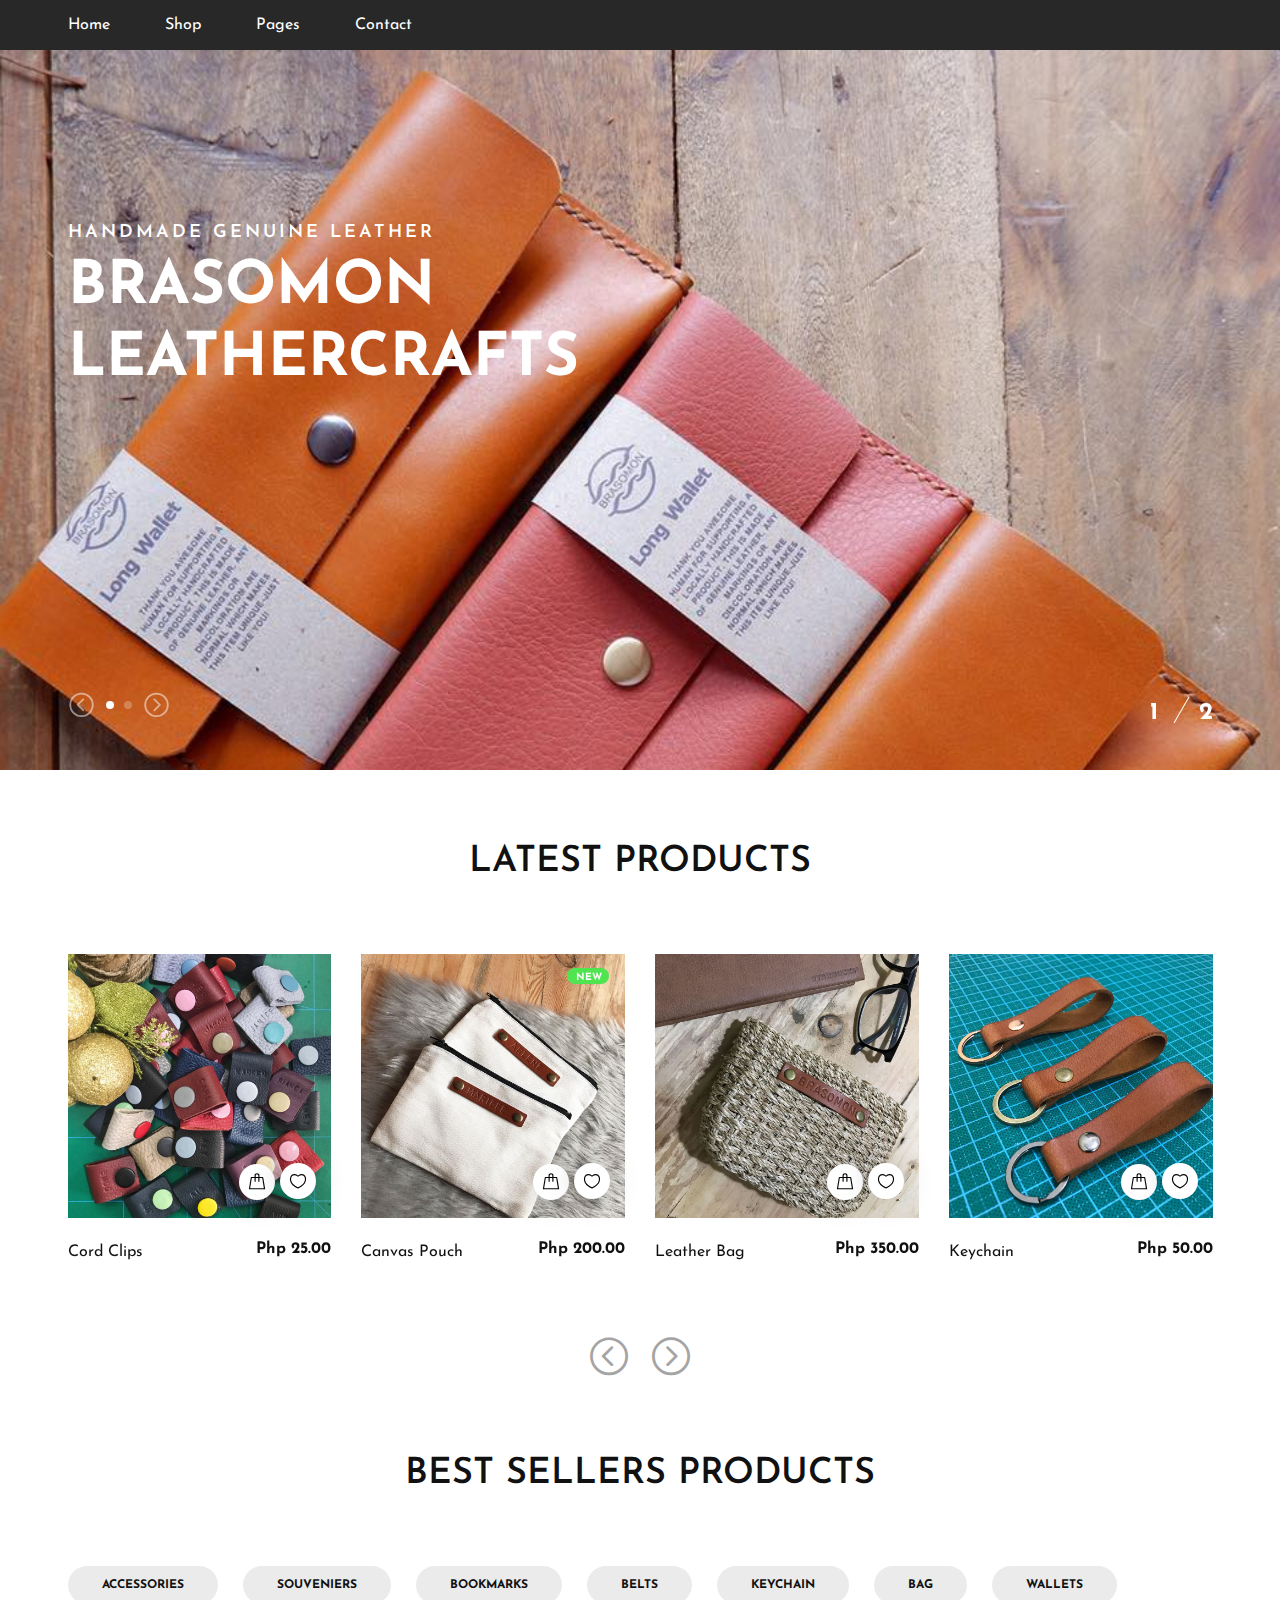
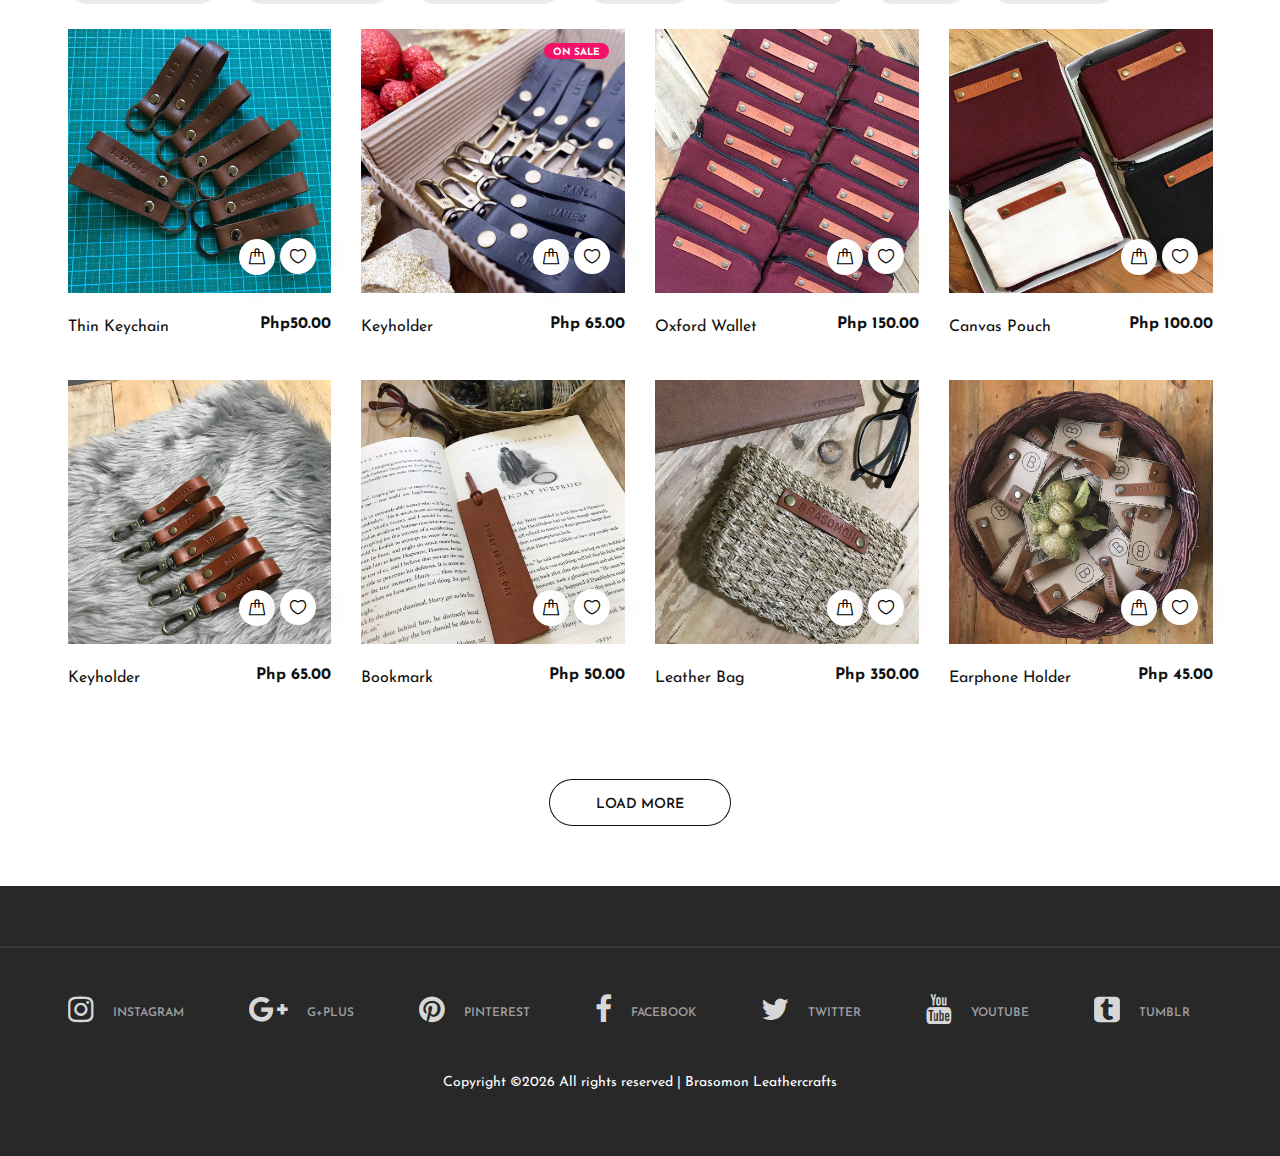
<file: index.html>
<!DOCTYPE html>
<html lang="zxx">
<head>
	<title>Brasomon Leathercrafts</title>
	<meta charset="UTF-8">
	<meta name="description" content=" Divisima | eCommerce Template">
	<meta name="keywords" content="divisima, eCommerce, creative, html">
	<meta name="viewport" content="width=device-width, initial-scale=1.0">
	
	<link href="./img/logo.jpg" rel="shortcut icon"/>

	<link href="https://fonts.googleapis.com/css?family=Josefin+Sans:300,300i,400,400i,700,700i" rel="stylesheet">


	<link rel="stylesheet" href="css/bootstrap.min.css"/>
	<link rel="stylesheet" href="css/font-awesome.min.css"/>
	<link rel="stylesheet" href="css/flaticon.css"/>
	<link rel="stylesheet" href="css/slicknav.min.css"/>
	<link rel="stylesheet" href="css/jquery-ui.min.css"/>
	<link rel="stylesheet" href="css/owl.carousel.min.css"/>
	<link rel="stylesheet" href="css/animate.css"/>
	<link rel="stylesheet" href="css/style.css"/>




</head>
<body>
	<header class="header-section">
		
		<nav class="main-navbar">
			<div class="container">
				<ul class="main-menu">
					<li><a href="index.html">Home</a></li>
					<li><a href="shop.html">Shop</a>
					</li>
					<li><a href="#">Pages</a>
						<ul class="sub-menu">
							<li><a href="./product.html">Product Page</a></li>
							<li><a href="./shop.html">Shop Page</a></li>
							<li><a href="./cart.html">Cart Page</a></li>
							<li><a href="./checkout.html">Checkout Page</a></li>
							<li><a href="./contact.html">Contact Page</a></li>
						</ul>
					</li>
					<li><a href="contact.html">Contact</a></li>
				</ul>
			</div>
		</nav>
	</header>

	<section class="hero-section">
		<div class="hero-slider owl-carousel">
			<div class="hs-item set-bg" data-setbg="img/item3.jpg">
				<div class="container">
					<div class="row">
						<div class="col-xl-6 col-lg-7 text-white">
							<span>Handmade Genuine Leather</span>
							<h2>Brasomon Leathercrafts</h2>
						</div>
					</div>
				</div>
			</div>
			<div class="hs-item set-bg" data-setbg="img/item1.jpg">
				<div class="container">
					<div class="row">
						<div class="col-xl-6 col-lg-7 text-white">
							<span>Handmade Genuine Leather</span>
							<h2>Brasomon Leathercrafts</h2>
						</div>
					</div>
				</div>
			</div>
		</div>
		<div class="container">
			<div class="slide-num-holder" id="snh-1"></div>
		</div>
	</section>

	<section class="top-letest-product-section">
		<div class="container">
			<div class="section-title">
				<h2>LATEST PRODUCTS</h2>
			</div>
			<div class="product-slider owl-carousel">
				<div class="product-item">
					<div class="pi-pic">
						<img src="./img/cordclips1.jpg" alt="">
						<div class="pi-links">
							<a href="cart.html" class="add-card"><i class="flaticon-bag"></i><span>ADD TO CART</span></a>
							<a href="#" class="wishlist-btn"><i class="flaticon-heart"></i></a>
						</div>
					</div>
					<div class="pi-text">
						<h6>Php 25.00</h6>
						<p>Cord Clips </p>
					</div>
				</div>
				<div class="product-item">
					<div class="pi-pic">
						<div class="tag-new">New</div>
						<img src="./img/canvas1.jpg" alt="">
						<div class="pi-links">
							<a href="cart.html" class="add-card"><i class="flaticon-bag"></i><span>ADD TO CART</span></a>
							<a href="#" class="wishlist-btn"><i class="flaticon-heart"></i></a>
						</div>
					</div>
					<div class="pi-text">
						<h6>Php 200.00</h6>
						<p>Canvas Pouch</p>
					</div>
				</div>
				<div class="product-item">
					<div class="pi-pic">
						<img src="./img/bag.jpg" alt="">
						<div class="pi-links">
							<a href="cart.html" class="add-card"><i class="flaticon-bag"></i><span>ADD TO CART</span></a>
							<a href="#" class="wishlist-btn"><i class="flaticon-heart"></i></a>
						</div>
					</div>
					<div class="pi-text">
						<h6>Php 350.00</h6>
						<p>Leather Bag </p>
					</div>
				</div>
				<div class="product-item">
						<div class="pi-pic">
							<img src="./img/keychain1.jpg" alt="">
							<div class="pi-links">
								<a href="cart.html" class="add-card"><i class="flaticon-bag"></i><span>ADD TO CART</span></a>
								<a href="#" class="wishlist-btn"><i class="flaticon-heart"></i></a>
							</div>
						</div>
						<div class="pi-text">
							<h6>Php 50.00</h6>
							<p>Keychain </p>
						</div>
					</div>
				<div class="product-item">
						<div class="pi-pic">
							<img src="./img/keyholder1.jpg" alt="">
							<div class="pi-links">
								<a href="cart.html" class="add-card"><i class="flaticon-bag"></i><span>ADD TO CART</span></a>
								<a href="#" class="wishlist-btn"><i class="flaticon-heart"></i></a>
							</div>
						</div>
						<div class="pi-text">
							<h6>Php 65.00</h6>
							<p>Keyholder </p>
						</div>
					</div>
			</div>
		</div>
	</section>
	
	<section class="product-filter-section">
		<div class="container">
			<div class="section-title">
				<h2>BEST SELLERS PRODUCTS</h2>
			</div>
			<ul class="product-filter-menu">
				<li><a href="shop.html">ACCESSORIES</a></li>
				<li><a href="shop.html">SOUVENIERS</a></li>
				<li><a href="shop.html">BOOKMARKS</a></li>
				<li><a href="shop.html">BELTS</a></li>
				<li><a href="shop.html">KEYCHAIN</a></li>
				<li><a href="shop.html">BAG</a></li>
				<li><a href="shop.html">WALLETS</a></li>
			</ul>
			<div class="row">
				<div class="col-lg-3 col-sm-6">
					<div class="product-item">
						<div class="pi-pic">
							<img src="./img/keychain2.jpg" alt="">
							<div class="pi-links">
								<a href="cart.html" class="add-card"><i class="flaticon-bag"></i><span>ADD TO CART</span></a>
								<a href="#" class="wishlist-btn"><i class="flaticon-heart"></i></a>
							</div>
						</div>
						<div class="pi-text">
							<h6>Php50.00</h6>
							<p>Thin Keychain </p>
						</div>
					</div>
				</div>
				<div class="col-lg-3 col-sm-6">
					<div class="product-item">
						<div class="pi-pic">
							<div class="tag-sale">ON SALE</div>
							<img src="./img/keyholder2.jpg" alt="">
							<div class="pi-links">
								<a href="cart.html" class="add-card"><i class="flaticon-bag"></i><span>ADD TO CART</span></a>
								<a href="#" class="wishlist-btn"><i class="flaticon-heart"></i></a>
							</div>
						</div>
						<div class="pi-text">
							<h6>Php 65.00</h6>
							<p>Keyholder</p>
						</div>
					</div>
				</div>
				<div class="col-lg-3 col-sm-6">
					<div class="product-item">
						<div class="pi-pic">
							<img src="./img/oxford.jpg" alt="">
							<div class="pi-links">
								<a href="cart.html" class="add-card"><i class="flaticon-bag"></i><span>ADD TO CART</span></a>
								<a href="#" class="wishlist-btn"><i class="flaticon-heart"></i></a>
							</div>
						</div>
						<div class="pi-text">
							<h6>Php 150.00</h6>
							<p>Oxford Wallet</p>
						</div>
					</div>
				</div>
				<div class="col-lg-3 col-sm-6">
					<div class="product-item">
						<div class="pi-pic">
							<img src="./img/canvas2.jpg" alt="">
							<div class="pi-links">
								<a href="cart.html" class="add-card"><i class="flaticon-bag"></i><span>ADD TO CART</span></a>
								<a href="#" class="wishlist-btn"><i class="flaticon-heart"></i></a>
							</div>
						</div>
						<div class="pi-text">
							<h6>Php 100.00</h6>
							<p>Canvas Pouch </p>
						</div>
					</div>
				</div>
				<div class="col-lg-3 col-sm-6">
					<div class="product-item">
						<div class="pi-pic">
							<img src="./img/keyholder4.jpg" alt="">
							<div class="pi-links">
								<a href="cart.html" class="add-card"><i class="flaticon-bag"></i><span>ADD TO CART</span></a>
								<a href="#" class="wishlist-btn"><i class="flaticon-heart"></i></a>
							</div>
						</div>
						<div class="pi-text">
							<h6>Php 65.00</h6>
							<p>Keyholder </p>
						</div>
					</div>
				</div>
				<div class="col-lg-3 col-sm-6">
					<div class="product-item">
						<div class="pi-pic">
							<img src="./img/book1.jpg" alt="">
							<div class="pi-links">
								<a href="cart.html" class="add-card"><i class="flaticon-bag"></i><span>ADD TO CART</span></a>
								<a href="#" class="wishlist-btn"><i class="flaticon-heart"></i></a>
							</div>
						</div>
						<div class="pi-text">
							<h6>Php 50.00</h6>
							<p>Bookmark</p>
						</div>
					</div>
				</div>
				<div class="col-lg-3 col-sm-6">
					<div class="product-item">
						<div class="pi-pic">
							<img src="./img/bag.jpg" alt="">
							<div class="pi-links">
								<a href="cart.html" class="add-card"><i class="flaticon-bag"></i><span>ADD TO CART</span></a>
								<a href="#" class="wishlist-btn"><i class="flaticon-heart"></i></a>
							</div>
						</div>
						<div class="pi-text">
							<h6>Php 350.00</h6>
							<p>Leather Bag</p>
						</div>
					</div>
				</div>
				<div class="col-lg-3 col-sm-6">
					<div class="product-item">
						<div class="pi-pic">
							<img src="./img/earphone1.jpg" alt="">
							<div class="pi-links">
								<a href="cart.html" class="add-card"><i class="flaticon-bag"></i><span>ADD TO CART</span></a>
								<a href="#" class="wishlist-btn"><i class="flaticon-heart"></i></a>
							</div>
						</div>
						<div class="pi-text">
							<h6>Php 45.00</h6>
							<p>Earphone Holder </p>
						</div>
					</div>
				</div>
			</div>
			<div class="text-center pt-5">
				<button class="site-btn sb-line sb-dark">LOAD MORE</button>
			</div>
		</div>
	</section>

	<section class="footer-section">
		
		<div class="social-links-warp">
			<div class="container">
				<div class="social-links">
					<a href="www.instagram.com" class="instagram"><i class="fa fa-instagram"></i><span>instagram</span></a>
					<a href="www.gmail.com" class="google-plus"><i class="fa fa-google-plus"></i><span>g+plus</span></a>
					<a href="www.pinterest.com" class="pinterest"><i class="fa fa-pinterest"></i><span>pinterest</span></a>
					<a href="www.facebook.com" class="facebook"><i class="fa fa-facebook"></i><span>facebook</span></a>
					<a href="www.twitter.com" class="twitter"><i class="fa fa-twitter"></i><span>twitter</span></a>
					<a href="www.youtube.com" class="youtube"><i class="fa fa-youtube"></i><span>youtube</span></a>
					<a href="www.tumblr.com" class="tumblr"><i class="fa fa-tumblr-square"></i><span>tumblr</span></a>
				</div>

			<p class="text-white text-center mt-5">Copyright &copy;<script>document.write(new Date().getFullYear());</script> All rights reserved | Brasomon Leathercrafts</p>


			</div>
		</div>
	</section>

	<script src="js/jquery-3.2.1.min.js"></script>
	<script src="js/bootstrap.min.js"></script>
	<script src="js/jquery.slicknav.min.js"></script>
	<script src="js/owl.carousel.min.js"></script>
	<script src="js/jquery.nicescroll.min.js"></script>
	<script src="js/jquery.zoom.min.js"></script>
	<script src="js/jquery-ui.min.js"></script>
	<script src="js/main.js"></script>

	</body>
</html>
</file>
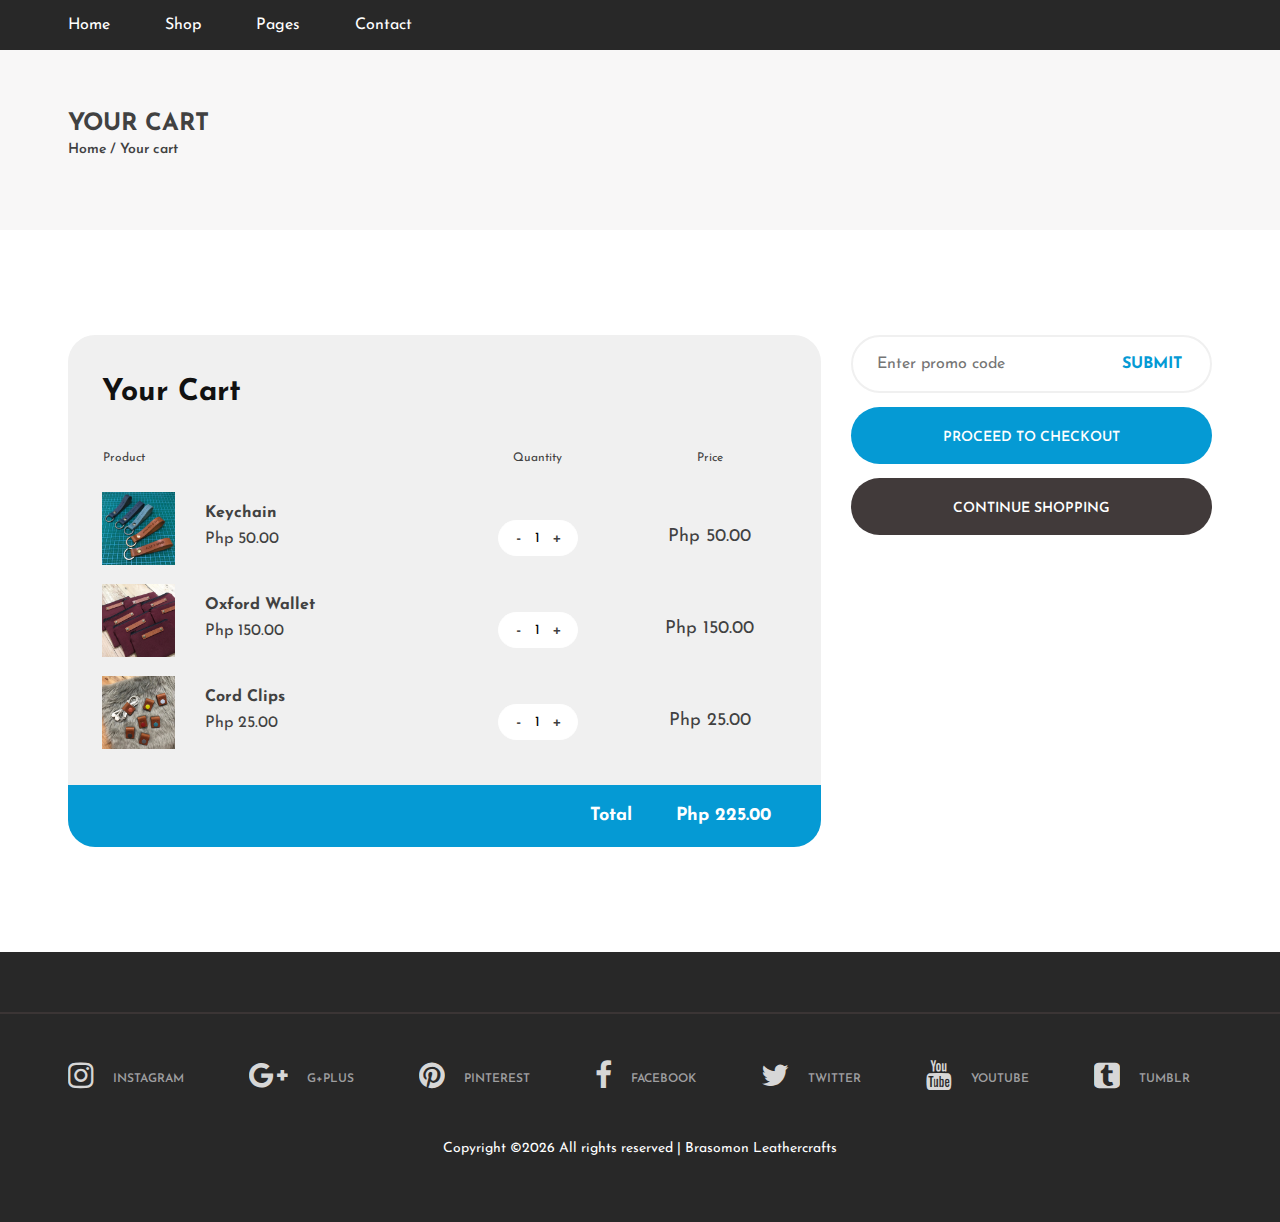
<file: cart.html>
<!DOCTYPE html>
<html lang="zxx">
<head>
	<title>Cart</title>
	<meta charset="UTF-8">
	<meta name="description" content=" Divisima | eCommerce Template">
	<meta name="keywords" content="divisima, eCommerce, creative, html">
	<meta name="viewport" content="width=device-width, initial-scale=1.0">

	<link href="img/logo.jpg" rel="shortcut icon"/>
	<link href="https://fonts.googleapis.com/css?family=Josefin+Sans:300,300i,400,400i,700,700i" rel="stylesheet">


	<link rel="stylesheet" href="css/bootstrap.min.css"/>
	<link rel="stylesheet" href="css/font-awesome.min.css"/>
	<link rel="stylesheet" href="css/flaticon.css"/>
	<link rel="stylesheet" href="css/slicknav.min.css"/>
	<link rel="stylesheet" href="css/jquery-ui.min.css"/>
	<link rel="stylesheet" href="css/owl.carousel.min.css"/>
	<link rel="stylesheet" href="css/animate.css"/>
	<link rel="stylesheet" href="css/style.css"/>


</head>
<body>
	<header class="header-section">
		
		<nav class="main-navbar">
			<div class="container">
	
				<ul class="main-menu">
					<li><a href="index.html">Home</a></li>	
					<li><a href="shop.html">Shop</a>
					</li>
					<li><a href="#">Pages</a>
						<ul class="sub-menu">
							<li><a href="./product.html">Product Page</a></li>
							<li><a href="./shop.html">Shop Page</a></li>
							<li><a href="./cart.html">Cart Page</a></li>
							<li><a href="./checkout.html">Checkout Page</a></li>
							<li><a href="./contact.html">Contact Page</a></li>
						</ul>
					</li>
					<li><a href="contact.html">Contact</a></li>
				</ul>
			</div>
		</nav>
	</header>
	
	<div class="page-top-info">
		<div class="container">
			<h4>Your cart</h4>
			<div class="site-pagination">
				<a href="index.html">Home</a> /
				<a href="cart.html">Your cart</a>
			</div>
		</div>
	</div>

	<section class="cart-section spad">
		<div class="container">
			<div class="row">
				<div class="col-lg-8">
					<div class="cart-table">
						<h3>Your Cart</h3>
						<div class="cart-table-warp">
							<table>
							<thead>
								<tr>
									<th class="product-th">Product</th>
									<th class="quy-th">Quantity</th>
									<th class="total-th">Price</th>
								</tr>
							</thead>
							<tbody>
								<tr>
									<td class="product-col">
										<img src="img/keychain6.jpg" alt="">
										<div class="pc-title">
											<h4>Keychain</h4>
											<p>Php 50.00</p>
										</div>
									</td>
									<td class="quy-col">
										<div class="quantity">
					                        <div class="pro-qty">
												<input type="text" value="1">
											</div>
                    					</div>
									</td>
									<td class="total-col"><h4>Php 50.00</h4></td>
								</tr>
								<tr>
									<td class="product-col">
										<img src="img/oxford1.jpg" alt="">
										<div class="pc-title">
											<h4>Oxford Wallet</h4>
											<p>Php 150.00</p>
										</div>
									</td>
									<td class="quy-col">
										<div class="quantity">
					                        <div class="pro-qty">
												<input type="text" value="1">
											</div>
                    					</div>
									</td>
									<td class="total-col"><h4>Php 150.00</h4></td>
								</tr>
								<tr>
									<td class="product-col">
										<img src="img/cordclips2.jpg" alt="">
										<div class="pc-title">
											<h4>Cord Clips</h4>
											<p>Php 25.00</p>
										</div>
									</td>
									<td class="quy-col">
										<div class="quantity">
					                        <div class="pro-qty">
												<input type="text" value="1">
											</div>
                    					</div>
									</td>
									<td class="total-col"><h4>Php 25.00</h4></td>
								</tr>
							</tbody>
						</table>
						</div>
						<div class="total-cost">
							<h6>Total <span>Php 225.00</span></h6>
						</div>
					</div>
				</div>
				<div class="col-lg-4 card-right">
					<form class="promo-code-form">
						<input type="text" placeholder="Enter promo code">
						<button>Submit</button>
					</form>
					<a href="checkout.html" class="site-btn">Proceed to checkout</a>
					<a href="shop.html" class="site-btn sb-dark">Continue shopping</a>
				</div>
			</div>
		</div>
	</section>
	
	<section class="footer-section">
		<div class="social-links-warp">
			<div class="container">
				<div class="social-links">
					<a href="www.instagram.com" class="instagram"><i class="fa fa-instagram"></i><span>instagram</span></a>
					<a href="www.gmail.com" class="google-plus"><i class="fa fa-google-plus"></i><span>g+plus</span></a>
					<a href="www.pinterest.com" class="pinterest"><i class="fa fa-pinterest"></i><span>pinterest</span></a>
					<a href="www.facebook.com" class="facebook"><i class="fa fa-facebook"></i><span>facebook</span></a>
					<a href="www.twitter.com" class="twitter"><i class="fa fa-twitter"></i><span>twitter</span></a>
					<a href="www.youtube.com" class="youtube"><i class="fa fa-youtube"></i><span>youtube</span></a>
					<a href="www.tumblr.com" class="tumblr"><i class="fa fa-tumblr-square"></i><span>tumblr</span></a>
				</div>


				<p class="text-white text-center mt-5">Copyright &copy;<script>document.write(new Date().getFullYear());</script> All rights reserved | Brasomon Leathercrafts</p>


			</div>
		</div>
	</section>

	<script src="js/jquery-3.2.1.min.js"></script>
	<script src="js/bootstrap.min.js"></script>
	<script src="js/jquery.slicknav.min.js"></script>
	<script src="js/owl.carousel.min.js"></script>
	<script src="js/jquery.nicescroll.min.js"></script>
	<script src="js/jquery.zoom.min.js"></script>
	<script src="js/jquery-ui.min.js"></script>
	<script src="js/main.js"></script>

	</body>
</html>
</file>
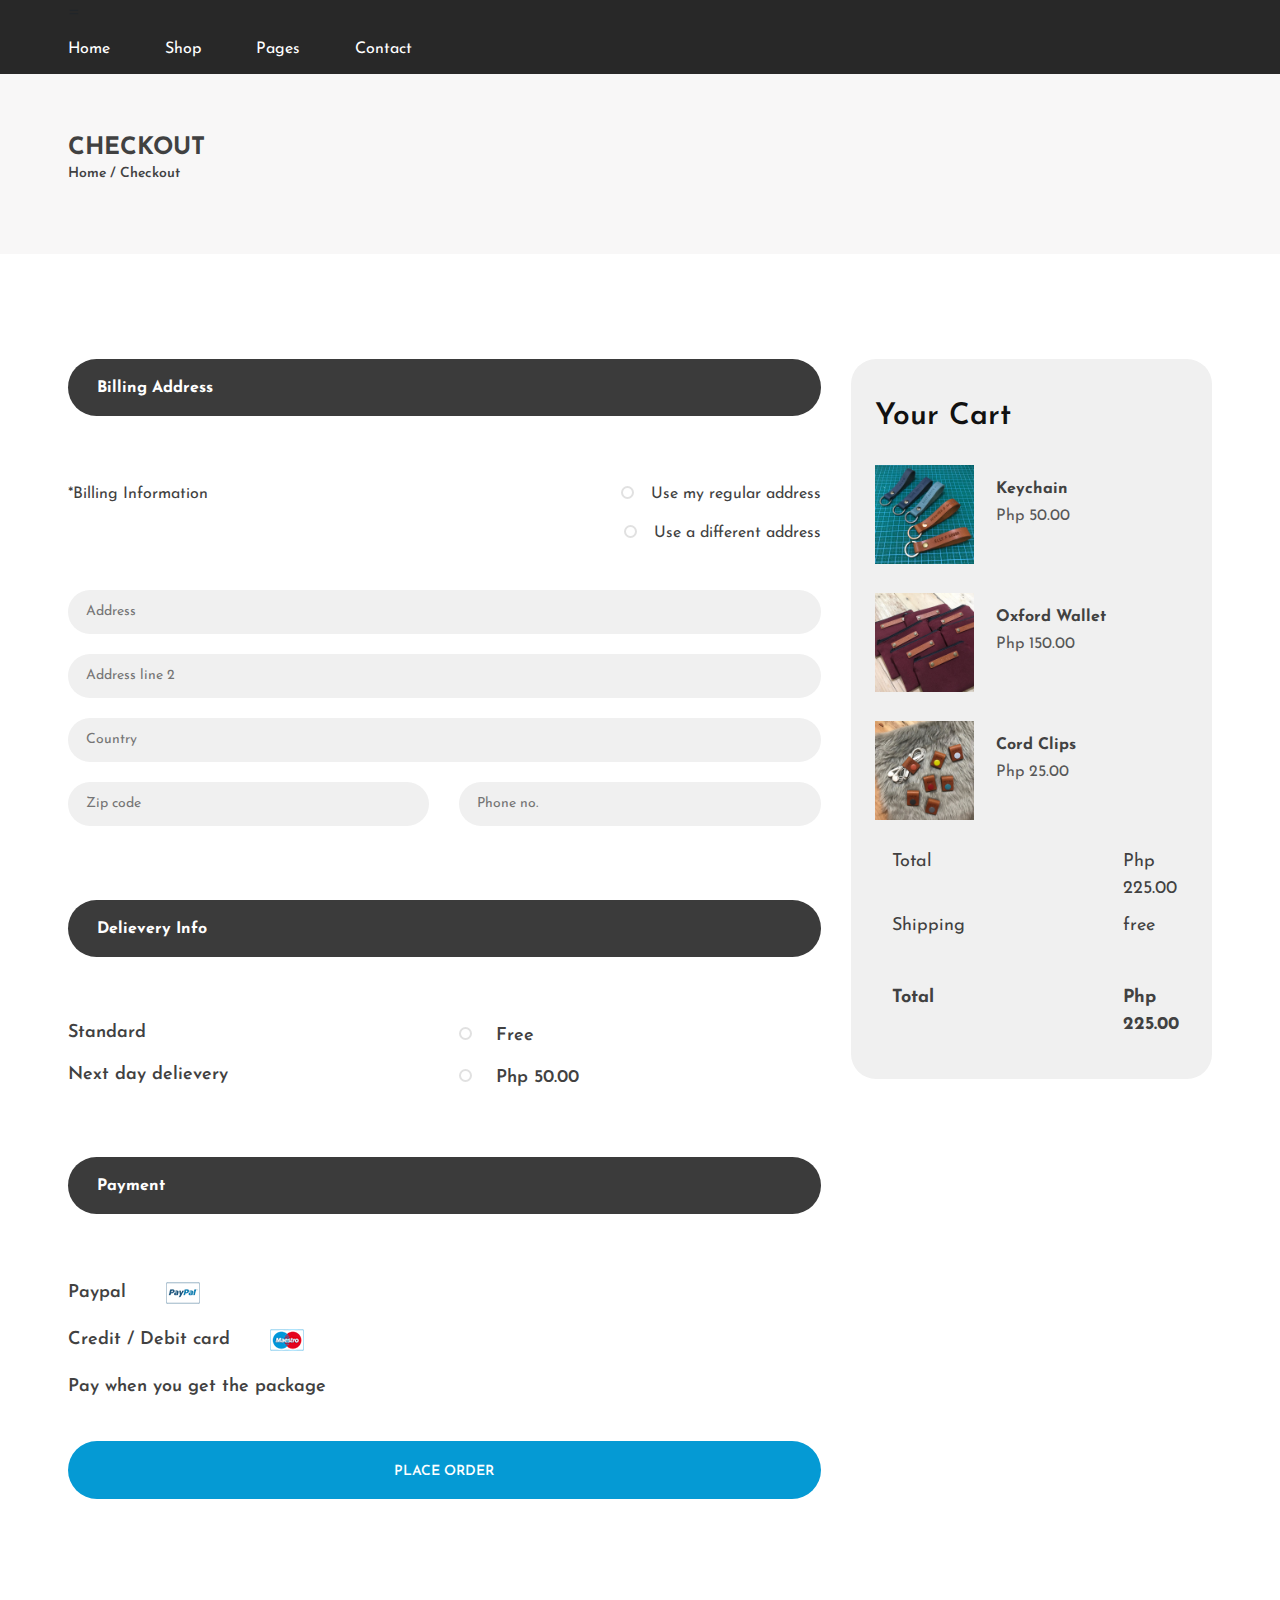
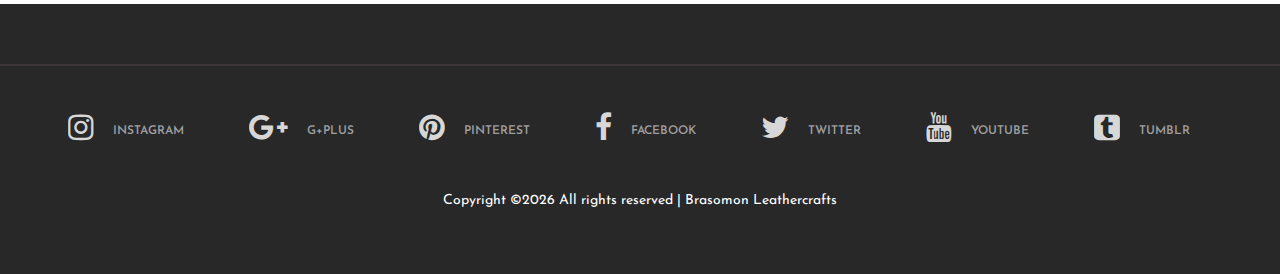
<file: checkout.html>
<!DOCTYPE html>
<html lang="zxx">
<head>
	<title>Checkout</title>
	<meta charset="UTF-8">
	<meta name="description" content=" Divisima | eCommerce Template">
	<meta name="keywords" content="divisima, eCommerce, creative, html">
	<meta name="viewport" content="width=device-width, initial-scale=1.0">

	<link href="img/logo.jpg" rel="shortcut icon"/>

	<link href="https://fonts.googleapis.com/css?family=Josefin+Sans:300,300i,400,400i,700,700i" rel="stylesheet">


	<link rel="stylesheet" href="css/bootstrap.min.css"/>
	<link rel="stylesheet" href="css/font-awesome.min.css"/>
	<link rel="stylesheet" href="css/flaticon.css"/>
	<link rel="stylesheet" href="css/slicknav.min.css"/>
	<link rel="stylesheet" href="css/jquery-ui.min.css"/>
	<link rel="stylesheet" href="css/owl.carousel.min.css"/>
	<link rel="stylesheet" href="css/animate.css"/>
	<link rel="stylesheet" href="css/style.css"/>


</head>
<body>
	<header class="header-section">
		
		<nav class="main-navbar">
			<div class="container">
=
				<ul class="main-menu">
					<li><a href="index.html">Home</a></li>
					<li><a href="shop.html">Shop</a>
					</li>
					<li><a href="#">Pages</a>
						<ul class="sub-menu">
							<li><a href="./product.html">Product Page</a></li>
							<li><a href="./shop.html">Shop Page</a></li>
							<li><a href="./cart.html">Cart Page</a></li>
							<li><a href="./checkout.html">Checkout Page</a></li>
							<li><a href="./contact.html">Contact Page</a></li>
						</ul>
					</li>
					<li><a href="contact.html">Contact</a></li>
				</ul>
			</div>
		</nav>
	</header>

	<div class="page-top-info">
		<div class="container">
			<h4>Checkout</h4>
			<div class="site-pagination">
				<a href="index.html">Home</a> /
				<a href="">Checkout</a>
			</div>
		</div>
	</div>

	<section class="checkout-section spad">
		<div class="container">
			<div class="row">
				<div class="col-lg-8 order-2 order-lg-1">
					<form class="checkout-form">
						<div class="cf-title">Billing Address</div>
						<div class="row">
							<div class="col-md-7">
								<p>*Billing Information</p>
							</div>
							<div class="col-md-5">
								<div class="cf-radio-btns address-rb">
									<div class="cfr-item">
										<input type="radio" name="pm" id="one">
										<label for="one">Use my regular address</label>
									</div>
									<div class="cfr-item">
										<input type="radio" name="pm" id="two">
										<label for="two">Use a different address</label>
									</div>
								</div>
							</div>
						</div>
						<div class="row address-inputs">
							<div class="col-md-12">
								<input type="text" placeholder="Address">
								<input type="text" placeholder="Address line 2">
								<input type="text" placeholder="Country">
							</div>
							<div class="col-md-6">
								<input type="text" placeholder="Zip code">
							</div>
							<div class="col-md-6">
								<input type="text" placeholder="Phone no.">
							</div>
						</div>
						<div class="cf-title">Delievery Info</div>
						<div class="row shipping-btns">
							<div class="col-6">
								<h4>Standard</h4>
							</div>
							<div class="col-6">
								<div class="cf-radio-btns">
									<div class="cfr-item">
										<input type="radio" name="shipping" id="ship-1">
										<label for="ship-1">Free</label>
									</div>
								</div>
							</div>
							<div class="col-6">
								<h4>Next day delievery  </h4>
							</div>
							<div class="col-6">
								<div class="cf-radio-btns">
									<div class="cfr-item">
										<input type="radio" name="shipping" id="ship-2">
										<label for="ship-2">Php 50.00</label>
									</div>
								</div>
							</div>
						</div>
						<div class="cf-title">Payment</div>
						<ul class="payment-list">
							<li>Paypal<a href="#"><img src="img/paypal.png" alt=""></a></li>
							<li>Credit / Debit card<a href="#"><img src="img/mastercart.png" alt=""></a></li>
							<li>Pay when you get the package</li>
						</ul>
						<button class="site-btn submit-order-btn">Place Order</button>
					</form>
				</div>
				<div class="col-lg-4 order-1 order-lg-2">
					<div class="checkout-cart">
						<h3>Your Cart</h3>
						<ul class="product-list">
							<li>
								<div class="pl-thumb"><img src="img/keychain6.jpg" alt=""></div>
								<h6>Keychain</h6>
								<p>Php 50.00</p>
							</li>
							<li>
								<div class="pl-thumb"><img src="img/oxford1.jpg" alt=""></div>
								<h6>Oxford Wallet</h6>
								<p>Php 150.00</p>
							</li>
							<li>
								<div class="pl-thumb"><img src="img/cordclips2.jpg" alt=""></div>
								<h6>Cord Clips</h6>
								<p>Php 25.00</p>
							</li>
						</ul>
						<ul class="price-list">
							<li>Total<span>Php 225.00</span></li>
							<li>Shipping<span>free</span></li>
							<li class="total">Total<span>Php 225.00</span></li>
						</ul>
					</div>
				</div>
			</div>
		</div>
	</section>

	<section class="footer-section">
		<div class="social-links-warp">
			<div class="container">
				<div class="social-links">
					<a href="www.instagram.com" class="instagram"><i class="fa fa-instagram"></i><span>instagram</span></a>
					<a href="www.gmail.com" class="google-plus"><i class="fa fa-google-plus"></i><span>g+plus</span></a>
					<a href="www.pinterest.com" class="pinterest"><i class="fa fa-pinterest"></i><span>pinterest</span></a>
					<a href="www.facebook.com" class="facebook"><i class="fa fa-facebook"></i><span>facebook</span></a>
					<a href="www.twitter.com" class="twitter"><i class="fa fa-twitter"></i><span>twitter</span></a>
					<a href="www.youtube.com" class="youtube"><i class="fa fa-youtube"></i><span>youtube</span></a>
					<a href="www.tumblr.com" class="tumblr"><i class="fa fa-tumblr-square"></i><span>tumblr</span></a>
				</div>

				<p class="text-white text-center mt-5">Copyright &copy;<script>document.write(new Date().getFullYear());</script> All rights reserved | Brasomon Leathercrafts</p>


			</div>
		</div>
	</section>


	<script src="js/jquery-3.2.1.min.js"></script>
	<script src="js/bootstrap.min.js"></script>
	<script src="js/jquery.slicknav.min.js"></script>
	<script src="js/owl.carousel.min.js"></script>
	<script src="js/jquery.nicescroll.min.js"></script>
	<script src="js/jquery.zoom.min.js"></script>
	<script src="js/jquery-ui.min.js"></script>
	<script src="js/main.js"></script>

	</body>
</html>
</file>
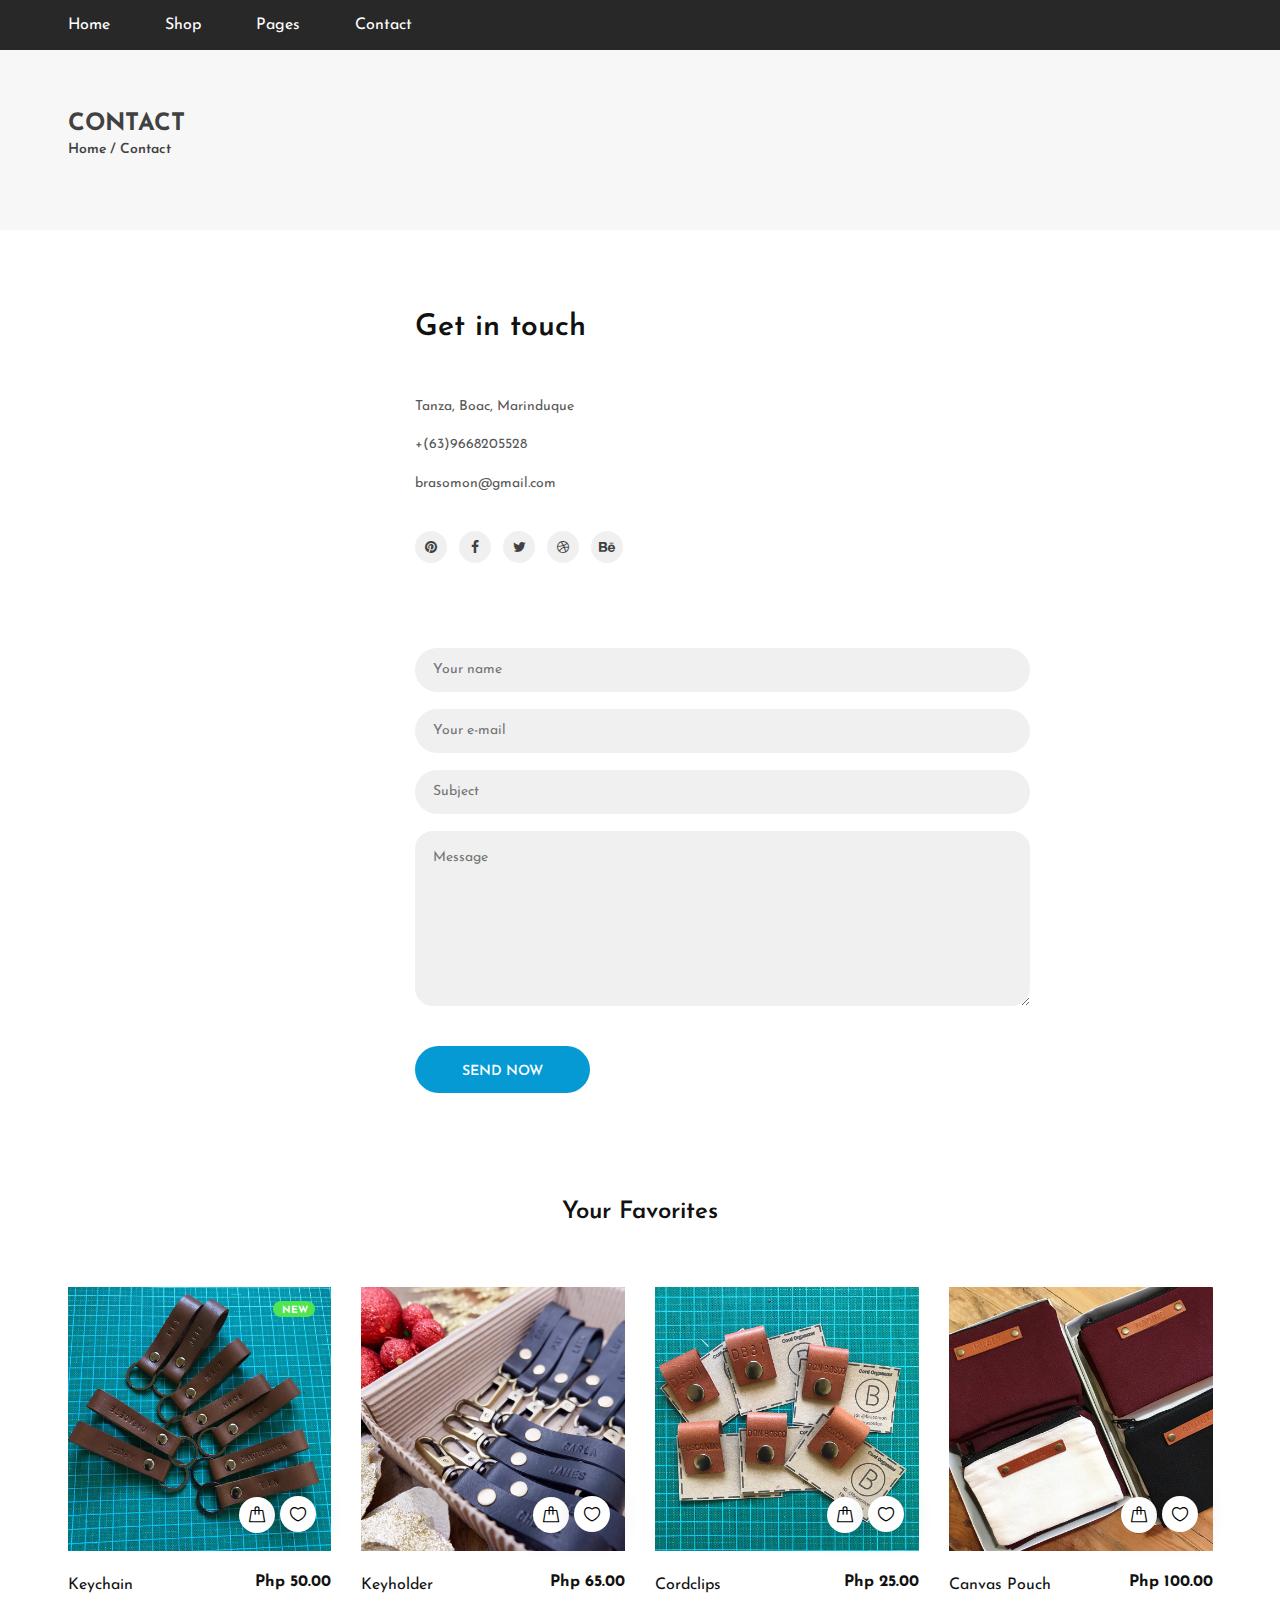
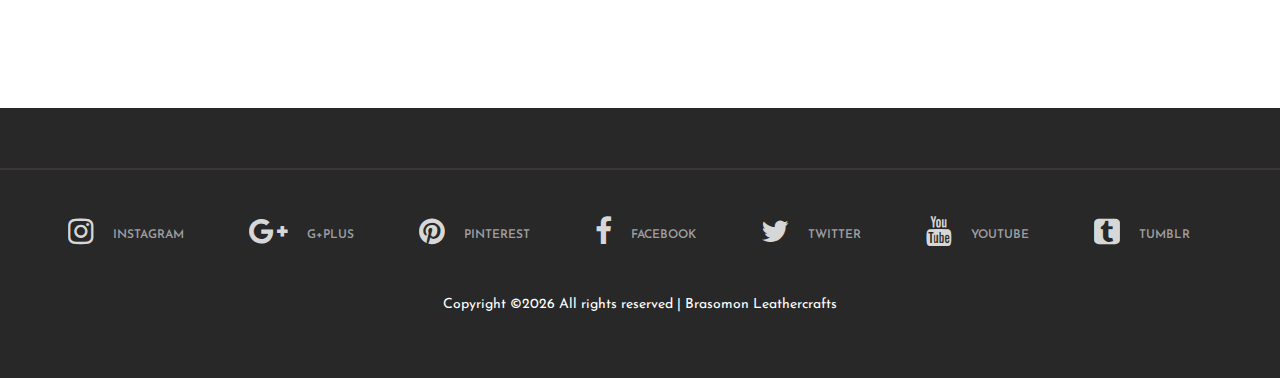
<file: contact.html>
<!DOCTYPE html>
<html lang="zxx">
<head>
	<title>Contact</title>
	<meta charset="UTF-8">
	<meta name="description" content=" Divisima | eCommerce Template">
	<meta name="keywords" content="divisima, eCommerce, creative, html">
	<meta name="viewport" content="width=device-width, initial-scale=1.0">

	<link href="img/logo.jpg" rel="shortcut icon"/>


	<link href="https://fonts.googleapis.com/css?family=Josefin+Sans:300,300i,400,400i,700,700i" rel="stylesheet">

	<link rel="stylesheet" href="css/bootstrap.min.css"/>
	<link rel="stylesheet" href="css/font-awesome.min.css"/>
	<link rel="stylesheet" href="css/flaticon.css"/>
	<link rel="stylesheet" href="css/slicknav.min.css"/>
	<link rel="stylesheet" href="css/jquery-ui.min.css"/>
	<link rel="stylesheet" href="css/owl.carousel.min.css"/>
	<link rel="stylesheet" href="css/animate.css"/>
	<link rel="stylesheet" href="css/style.css"/>


</head>
<body>
	<header class="header-section">
		
		<nav class="main-navbar">
			<div class="container">
		
				<ul class="main-menu">
					<li><a href="index.html">Home</a></li>
					<li><a href="shop.html">Shop</a>
					</li>
					<li><a href="#">Pages</a>
						<ul class="sub-menu">
							<li><a href="./product.html">Product Page</a></li>
							<li><a href="./shop.html">Shop Page</a></li>
							<li><a href="./cart.html">Cart Page</a></li>
							<li><a href="./checkout.html">Checkout Page</a></li>
							<li><a href="./contact.html">Contact Page</a></li>
						</ul>
					</li>
					<li><a href="contact.html">Contact</a></li>
				</ul>
			</div>
		</nav>
	</header>

	<div class="page-top-info">
		<div class="container">
			<h4>Contact</h4>
			<div class="site-pagination">
				<a href="index.html">Home</a> /
				<a href="">Contact</a>
			</div>
		</div>
	</div>



	<section class="contact-section">
		<div class="container">
			<div class="row">
				<div class="col-lg-6 contact-info">
					<h3>Get in touch</h3>
					<p>Tanza, Boac, Marinduque</p>
					<p>+(63)9668205528</p>
					<p>brasomon@gmail.com</p>
					<div class="contact-social">
						<a href="#"><i class="fa fa-pinterest"></i></a>
						<a href="#"><i class="fa fa-facebook"></i></a>
						<a href="#"><i class="fa fa-twitter"></i></a>
						<a href="#"><i class="fa fa-dribbble"></i></a>
						<a href="#"><i class="fa fa-behance"></i></a>
					</div>
					<form class="contact-form">
						<input type="text" placeholder="Your name">
						<input type="text" placeholder="Your e-mail">
						<input type="text" placeholder="Subject">
						<textarea placeholder="Message"></textarea>
						<button class="site-btn">SEND NOW</button>
					</form>
				</div>
			</div>
		</div>
		
	</section>
	
	<section class="related-product-section spad">
		<div class="container">
			<div class="section-title">
				<h2>Your Favorites</h2>
			</div>
			<div class="row">
				<div class="col-lg-3 col-sm-6">
					<div class="product-item">
						<div class="pi-pic">
							<div class="tag-new">New</div>
							<img src="./img/keychain2.jpg" alt="">
							<div class="pi-links">
								<a href="#" class="add-card"><i class="flaticon-bag"></i><span>ADD TO CART</span></a>
								<a href="#" class="wishlist-btn"><i class="flaticon-heart"></i></a>
							</div>
						</div>
						<div class="pi-text">
							<h6>Php 50.00</h6>
							<p>Keychain</p>
						</div>
					</div>
				</div>
				<div class="col-lg-3 col-sm-6">
					<div class="product-item">
						<div class="pi-pic">
							<img src="./img/keyholder2.jpg" alt="">
							<div class="pi-links">
								<a href="cart.html" class="add-card"><i class="flaticon-bag"></i><span>ADD TO CART</span></a>
								<a href="#" class="wishlist-btn"><i class="flaticon-heart"></i></a>
							</div>
						</div>
						<div class="pi-text">
							<h6>Php 65.00</h6>
							<p>Keyholder </p>
						</div>
					</div>
				</div>
				<div class="col-lg-3 col-sm-6">
					<div class="product-item">
						<div class="pi-pic">
							<img src="./img/cordclips3.jpg" alt="">
							<div class="pi-links">
								<a href="cart.html" class="add-card"><i class="flaticon-bag"></i><span>ADD TO CART</span></a>
								<a href="#" class="wishlist-btn"><i class="flaticon-heart"></i></a>
							</div>
						</div>
						<div class="pi-text">
							<h6>Php 25.00</h6>
							<p>Cordclips </p>
						</div>
					</div>
				</div>
				<div class="col-lg-3 col-sm-6">
					<div class="product-item">
						<div class="pi-pic">
							<img src="./img/canvas2.jpg" alt="">
							<div class="pi-links">
								<a href="cart.html" class="add-card"><i class="flaticon-bag"></i><span>ADD TO CART</span></a>
								<a href="#" class="wishlist-btn"><i class="flaticon-heart"></i></a>
							</div>
						</div>
						<div class="pi-text">
							<h6>Php 100.00</h6>
							<p>Canvas Pouch </p>
						</div>
					</div>
				</div>
			</div>
		</div>
	</section>

	<section class="footer-section">
		<div class="social-links-warp">
			<div class="container">
				<div class="social-links">
					<a href="www.instagram.com" class="instagram"><i class="fa fa-instagram"></i><span>instagram</span></a>
					<a href="www.gmail.com" class="google-plus"><i class="fa fa-google-plus"></i><span>g+plus</span></a>
					<a href="www.pinterest.com" class="pinterest"><i class="fa fa-pinterest"></i><span>pinterest</span></a>
					<a href="www.facebook.com" class="facebook"><i class="fa fa-facebook"></i><span>facebook</span></a>
					<a href="www.twitter.com" class="twitter"><i class="fa fa-twitter"></i><span>twitter</span></a>
					<a href="www.youtube.com" class="youtube"><i class="fa fa-youtube"></i><span>youtube</span></a>
					<a href="www.tumblr.com" class="tumblr"><i class="fa fa-tumblr-square"></i><span>tumblr</span></a>
				</div>


				<p class="text-white text-center mt-5">Copyright &copy;<script>document.write(new Date().getFullYear());</script> All rights reserved | Brasomon Leathercrafts</p>


			</div>
		</div>
	</section>



	<script src="js/jquery-3.2.1.min.js"></script>
	<script src="js/bootstrap.min.js"></script>
	<script src="js/jquery.slicknav.min.js"></script>
	<script src="js/owl.carousel.min.js"></script>
	<script src="js/jquery.nicescroll.min.js"></script>
	<script src="js/jquery.zoom.min.js"></script>
	<script src="js/jquery-ui.min.js"></script>
	<script src="js/main.js"></script>

	</body>
</html>
</file>
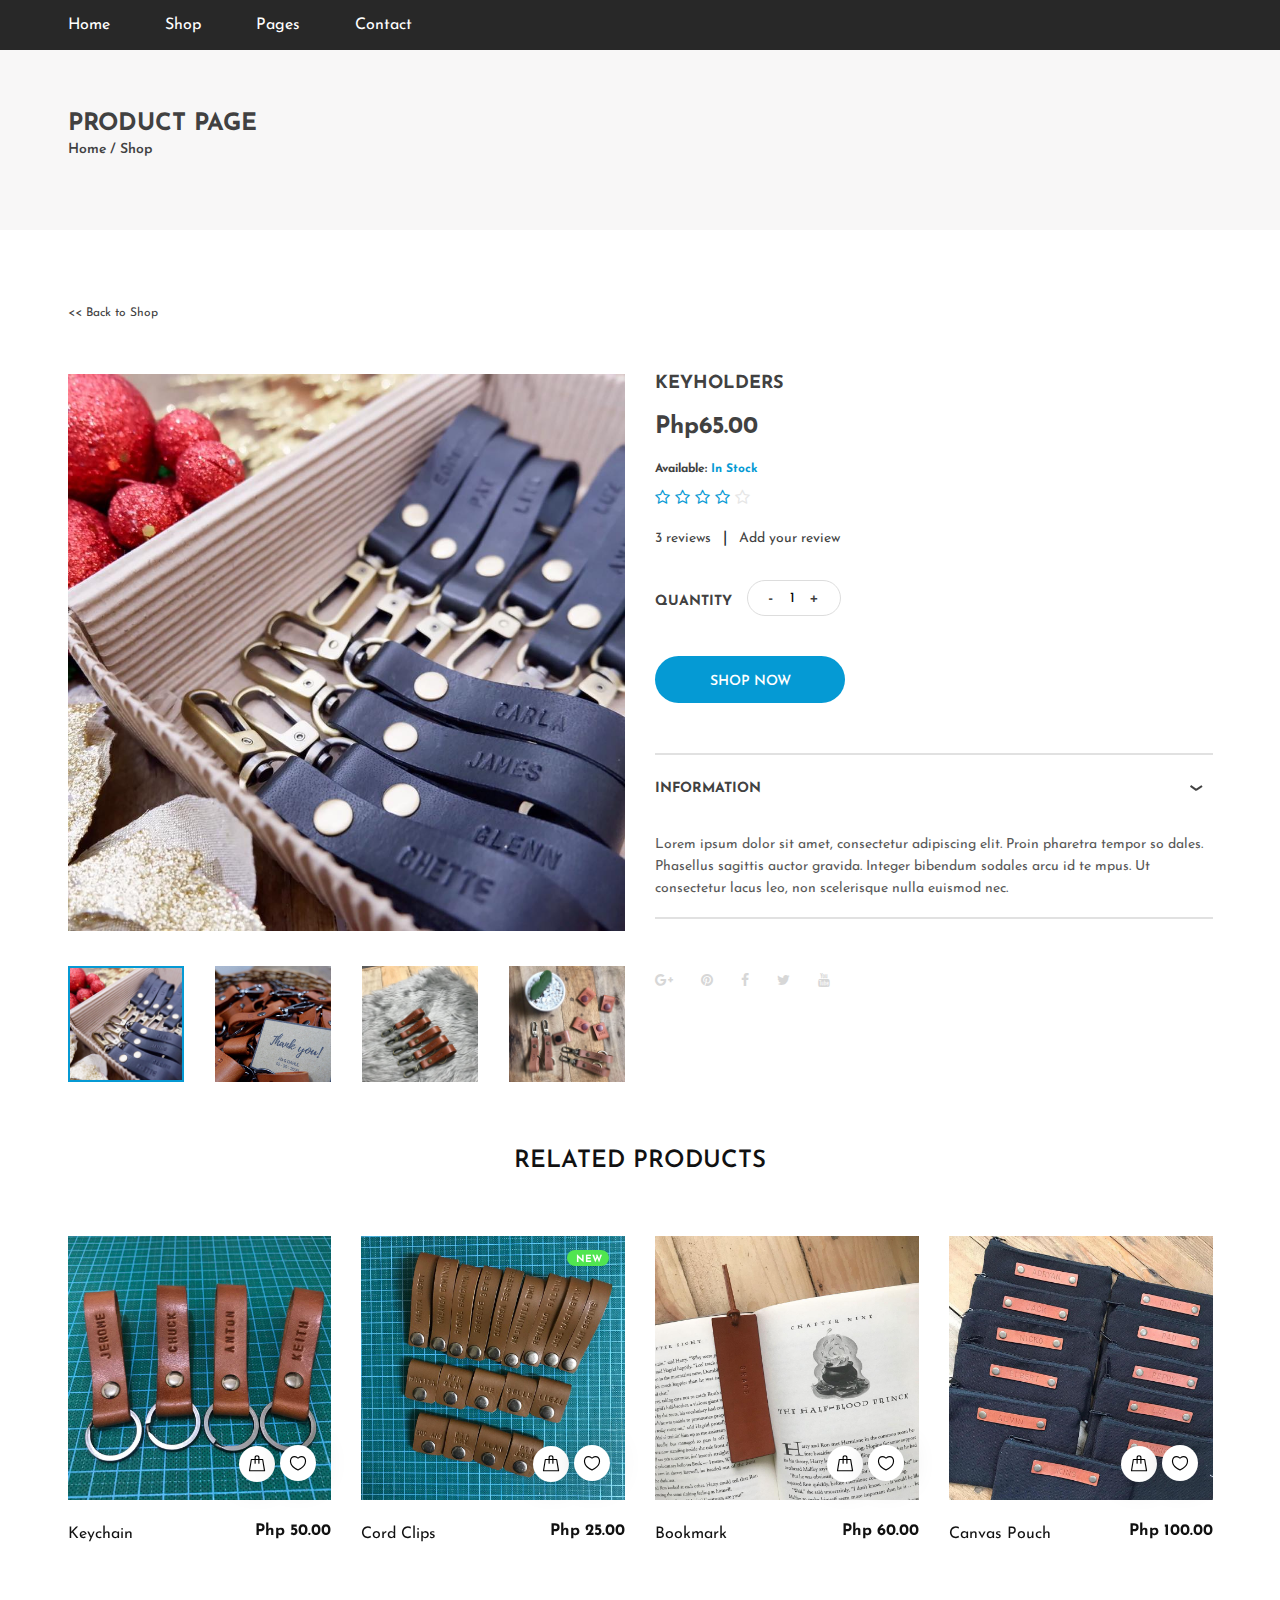
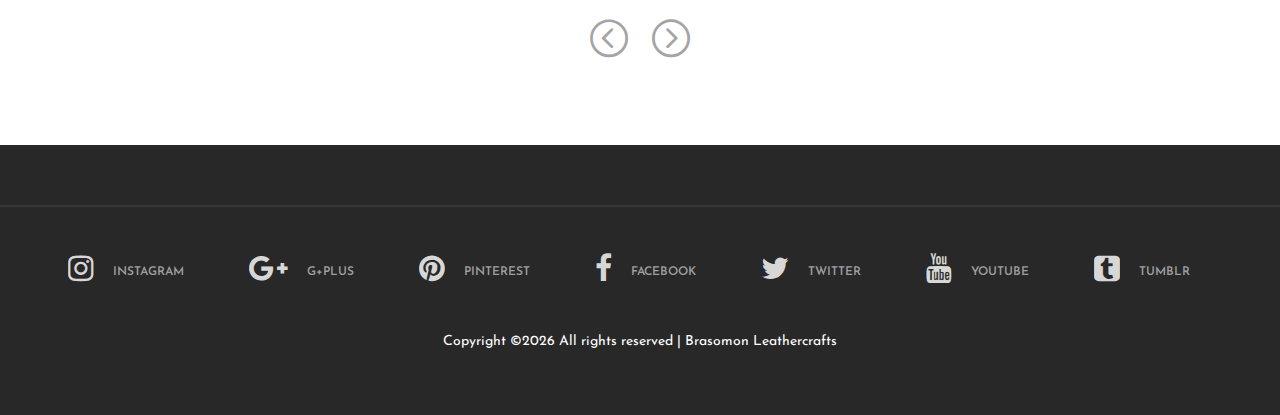
<file: product.html>
<!DOCTYPE html>
<html lang="zxx">
<head>
	<title>Leather Products</title>
	<meta charset="UTF-8">
	<meta name="description" content=" Divisima | eCommerce Template">
	<meta name="keywords" content="divisima, eCommerce, creative, html">
	<meta name="viewport" content="width=device-width, initial-scale=1.0">

	<link href="./img/logo.jpg" rel="shortcut icon"/>

	<link href="https://fonts.googleapis.com/css?family=Josefin+Sans:300,300i,400,400i,700,700i" rel="stylesheet">


	<link rel="stylesheet" href="css/bootstrap.min.css"/>
	<link rel="stylesheet" href="css/font-awesome.min.css"/>
	<link rel="stylesheet" href="css/flaticon.css"/>
	<link rel="stylesheet" href="css/slicknav.min.css"/>
	<link rel="stylesheet" href="css/jquery-ui.min.css"/>
	<link rel="stylesheet" href="css/owl.carousel.min.css"/>
	<link rel="stylesheet" href="css/animate.css"/>
	<link rel="stylesheet" href="css/style.css"/>


</head>
<body>
	<header class="header-section">
		
		<nav class="main-navbar">
			<div class="container">
		
				<ul class="main-menu">
					<li><a href="index.html">Home</a></li>
					<li><a href="shop.html">Shop</a>
					</li>
					<li><a href="#">Pages</a>
						<ul class="sub-menu">
							<li><a href="./product.html">Product Page</a></li>
							<li><a href="./shop.html">Shop Page</a></li>
							<li><a href="./cart.html">Cart Page</a></li>
							<li><a href="./checkout.html">Checkout Page</a></li>
							<li><a href="./contact.html">Contact Page</a></li>
						</ul>
					</li>
					<li><a href="contact.html">Contact</a></li>
				</ul>
		</nav>
	</header>

	<div class="page-top-info">
		<div class="container">
			<h4>Product Page</h4>
			<div class="site-pagination">
				<a href="index.html">Home</a> /
				<a href="shop.html">Shop</a>
			</div>
		</div>
	</div>

	<section class="product-section">
		<div class="container">
			<div class="back-link">
				<a href="./shop.html"> &lt;&lt; Back to Shop</a>
			</div>
			<div class="row">
				<div class="col-lg-6">
					<div class="product-pic-zoom">
						<img class="product-big-img" src="img/keyholder2.jpg" alt="">
					</div>
					<div class="product-thumbs" tabindex="1" style="overflow: hidden; outline: none;">
						<div class="product-thumbs-track">
							<div class="pt active" data-imgbigurl="img/keyholder2.jpg"><img src="img/keyholder2.jpg" alt=""></div>
							<div class="pt" data-imgbigurl="img/keyholder1.jpg"><img src="img/keyholder1.jpg" alt=""></div>
							<div class="pt" data-imgbigurl="img/keyholder4.jpg"><img src="img/keyholder4.jpg" alt=""></div>
							<div class="pt" data-imgbigurl="img/keyholder3.jpg"><img src="img/keyholder3.jpg" alt=""></div>
						</div>
					</div>
				</div>
				<div class="col-lg-6 product-details">
					<h2 class="p-title">Keyholders</h2>
					<h3 class="p-price">Php65.00</h3>
					<h4 class="p-stock">Available: <span>In Stock</span></h4>
					<div class="p-rating">
						<i class="fa fa-star-o"></i>
						<i class="fa fa-star-o"></i>
						<i class="fa fa-star-o"></i>
						<i class="fa fa-star-o"></i>
						<i class="fa fa-star-o fa-fade"></i>
					</div>
					<div class="p-review">
						<a href="">3 reviews</a>|<a href="#">Add your review</a>
					</div>
					
					<div class="quantity">
						<p>Quantity</p>
                        <div class="pro-qty"><input type="text" value="1"></div>
                    </div>
					<a href="shop.html" class="site-btn">SHOP NOW</a>
					<div id="accordion" class="accordion-area">
						<div class="panel">
							<div class="panel-header" id="headingOne">
								<button class="panel-link active" data-toggle="collapse" data-target="#collapse1" aria-expanded="true" aria-controls="collapse1">information</button>
							</div>
							<div id="collapse1" class="collapse show" aria-labelledby="headingOne" data-parent="#accordion">
								<div class="panel-body">
									<p>Lorem ipsum dolor sit amet, consectetur adipiscing elit. Proin pharetra tempor so dales. Phasellus sagittis auctor gravida. Integer bibendum sodales arcu id te mpus. Ut consectetur lacus leo, non scelerisque nulla euismod nec.</p>
								</div>
							</div>
						</div>
						
					</div>
					<div class="social-sharing">
						<a href="www.gmail.com"><i class="fa fa-google-plus"></i></a>
						<a href="www.pinterest.com"><i class="fa fa-pinterest"></i></a>
						<a href="www.facbook.com"><i class="fa fa-facebook"></i></a>
						<a href="www.twitter.com"><i class="fa fa-twitter"></i></a>
						<a href="www.youtube.com"><i class="fa fa-youtube"></i></a>
					</div>
				</div>
			</div>
		</div>
	</section>
	
	<section class="related-product-section">
		<div class="container">
			<div class="section-title">
				<h2>RELATED PRODUCTS</h2>
			</div>
			<div class="product-slider owl-carousel">
				<div class="product-item">
					<div class="pi-pic">
						<img src="./img/keychain8.jpg" alt="">
						<div class="pi-links">
							<a href="cart.html" class="add-card"><i class="flaticon-bag"></i><span>ADD TO CART</span></a>
							<a href="#" class="wishlist-btn"><i class="flaticon-heart"></i></a>
						</div>
					</div>
					<div class="pi-text">
						<h6>Php 50.00</h6>
						<p>Keychain</p>
					</div>
				</div>
				<div class="product-item">
					<div class="pi-pic">
						<div class="tag-new">New</div>
						<img src="./img/cordclip1.jpg" alt="">
						<div class="pi-links">
							<a href="cart.html" class="add-card"><i class="flaticon-bag"></i><span>ADD TO CART</span></a>
							<a href="#" class="wishlist-btn"><i class="flaticon-heart"></i></a>
						</div>
					</div>
					<div class="pi-text">
						<h6>Php 25.00</h6>
						<p>Cord Clips</p>
					</div>
				</div>
				<div class="product-item">
					<div class="pi-pic">
						<img src="./img/book2.jpg" alt="">
						<div class="pi-links">
							<a href="cart.html" class="add-card"><i class="flaticon-bag"></i><span>ADD TO CART</span></a>
							<a href="#" class="wishlist-btn"><i class="flaticon-heart"></i></a>
						</div>
					</div>
					<div class="pi-text">
						<h6>Php 60.00</h6>
						<p>Bookmark </p>
					</div>
				</div>
				<div class="product-item">
						<div class="pi-pic">
							<img src="./img/canvas3.jpg" alt="">
							<div class="pi-links">
								<a href="cart.html" class="add-card"><i class="flaticon-bag"></i><span>ADD TO CART</span></a>
								<a href="#" class="wishlist-btn"><i class="flaticon-heart"></i></a>
							</div>
						</div>
						<div class="pi-text">
							<h6>Php 100.00</h6>
							<p>Canvas Pouch </p>
						</div>
					</div>
				<div class="product-item">
					<div class="pi-pic">
						<img src="./img/oxford.jpg" alt="">
						<div class="pi-links">
							<a href="cart.html" class="add-card"><i class="flaticon-bag"></i><span>ADD TO CART</span></a>
							<a href="#" class="wishlist-btn"><i class="flaticon-heart"></i></a>
						</div>
					</div>
					<div class="pi-text">
						<h6>Php 150.00</h6>
						<p>Oxford Wallet </p>
					</div>
				</div>
			</div>
		</div>
	</section>
	
	<section class="footer-section">
	
		<div class="social-links-warp">
			<div class="container">
				<div class="social-links">
					<a href="www.instagram.com" class="instagram"><i class="fa fa-instagram"></i><span>instagram</span></a>
					<a href="www.gmail.com" class="google-plus"><i class="fa fa-google-plus"></i><span>g+plus</span></a>
					<a href="www.pinterest.com" class="pinterest"><i class="fa fa-pinterest"></i><span>pinterest</span></a>
					<a href="www.facebook.com" class="facebook"><i class="fa fa-facebook"></i><span>facebook</span></a>
					<a href="www.twitter.com" class="twitter"><i class="fa fa-twitter"></i><span>twitter</span></a>
					<a href="www.youtube.com" class="youtube"><i class="fa fa-youtube"></i><span>youtube</span></a>
					<a href="www.tumblr.com" class="tumblr"><i class="fa fa-tumblr-square"></i><span>tumblr</span></a>
				</div>

 
				<p class="text-white text-center mt-5">Copyright &copy;<script>document.write(new Date().getFullYear());</script> All rights reserved | Brasomon Leathercrafts</p>


			</div>
		</div>
	</section>
	
	<script src="js/jquery-3.2.1.min.js"></script>
	<script src="js/bootstrap.min.js"></script>
	<script src="js/jquery.slicknav.min.js"></script>
	<script src="js/owl.carousel.min.js"></script>
	<script src="js/jquery.nicescroll.min.js"></script>
	<script src="js/jquery.zoom.min.js"></script>
	<script src="js/jquery-ui.min.js"></script>
	<script src="js/main.js"></script>

	</body>
</html>
</file>
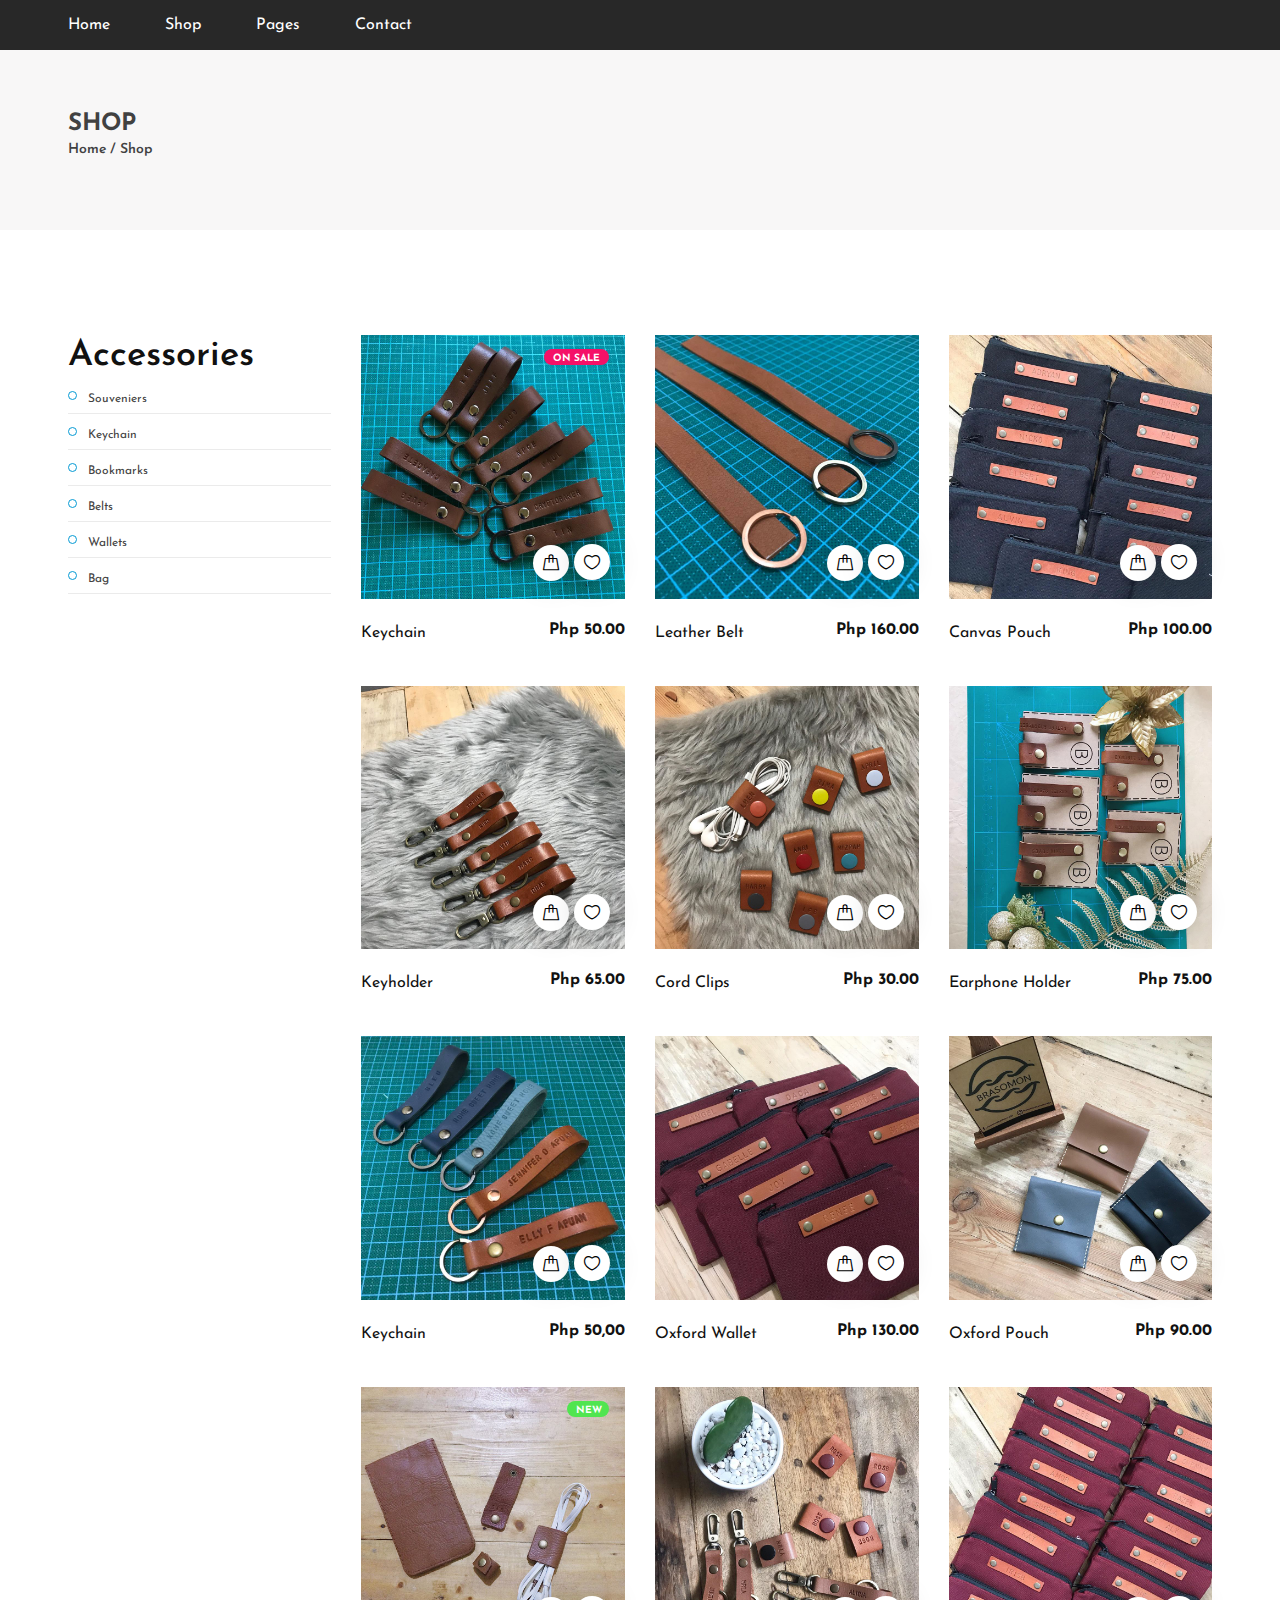
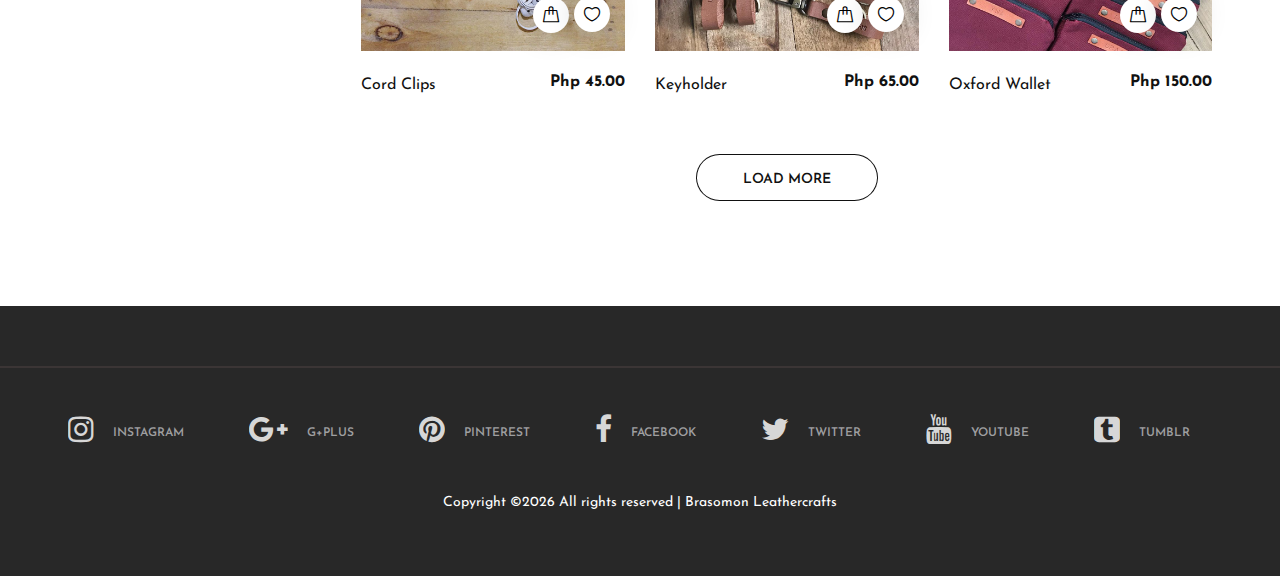
<file: shop.html>
<!DOCTYPE html>
<html lang="zxx">
<head>
	<title>Shop</title>
	<meta charset="UTF-8">
	<meta name="description" content=" Divisima | eCommerce Template">
	<meta name="keywords" content="divisima, eCommerce, creative, html">
	<meta name="viewport" content="width=device-width, initial-scale=1.0">

	<link href="img/logo.jpg" rel="shortcut icon"/>
	<link href="https://fonts.googleapis.com/css?family=Josefin+Sans:300,300i,400,400i,700,700i" rel="stylesheet">
	
	<link rel="stylesheet" href="css/bootstrap.min.css"/>
	<link rel="stylesheet" href="css/font-awesome.min.css"/>
	<link rel="stylesheet" href="css/flaticon.css"/>
	<link rel="stylesheet" href="css/slicknav.min.css"/>
	<link rel="stylesheet" href="css/jquery-ui.min.css"/>
	<link rel="stylesheet" href="css/owl.carousel.min.css"/>
	<link rel="stylesheet" href="css/animate.css"/>
	<link rel="stylesheet" href="css/style.css"/>




</head>
<body>
	<header class="header-section">
		
		<nav class="main-navbar">
			<div class="container">
				<ul class="main-menu">
					<li><a href="index.html">Home</a></li>
					<li><a href="shop.html">Shop</a>
					</li>
					<li><a href="#">Pages</a>
						<ul class="sub-menu">
							<li><a href="./product.html">Product Page</a></li>
							<li><a href="./shop.html">Shop Page</a></li>
							<li><a href="./cart.html">Cart Page</a></li>
							<li><a href="./checkout.html">Checkout Page</a></li>
							<li><a href="./contact.html">Contact Page</a></li>
						</ul>
					</li>
					<li><a href="contact.html">Contact</a></li>
				</ul>
			</div>
		</nav>
	</header>

	<div class="page-top-info">
		<div class="container">
			<h4>Shop</h4>
			<div class="site-pagination">
				<a href="index.html">Home</a> /
				<a href="">Shop</a> 
			</div>
		</div>
	</div>

	<section class="category-section spad">
		<div class="container">
			<div class="row">
				<div class="col-lg-3 order-2 order-lg-1">
					<div class="filter-widget">
						<h2 class="fw-title">Accessories</h2>
						<ul class="category-menu">
							<li><a href="shop.html">Souveniers</a>
							</li>
							<li><a href="shop.html">Keychain</a>
							</li>
							<li><a href="shop.html">Bookmarks</a></li>
							<li><a href="shop.html">Belts</a></li>
							<li><a href="shop.html">Wallets</a></li>
							<li><a href="shop.html">Bag</a></li>
						</ul>
					</div>
					
				</div>

				<div class="col-lg-9  order-1 order-lg-2 mb-5 mb-lg-0">
					<div class="row">
						<div class="col-lg-4 col-sm-6">
							<div class="product-item">
								<div class="pi-pic">
									<div class="tag-sale">ON SALE</div>
									<img src="./img/keychain2.jpg" alt="">
									<div class="pi-links">
										<a href="cart.html" class="add-card"><i class="flaticon-bag"></i><span>ADD TO CART</span></a>
										<a href="#" class="wishlist-btn"><i class="flaticon-heart"></i></a>
									</div>
								</div>
								<div class="pi-text">
									<h6>Php 50.00</h6>
									<p>Keychain</p>
								</div>
							</div>
						</div>
						<div class="col-lg-4 col-sm-6">
							<div class="product-item">
								<div class="pi-pic">
									<img src="./img/belt.jpg" alt="">
									<div class="pi-links">
										<a href="cart.html" class="add-card"><i class="flaticon-bag"></i><span>ADD TO CART</span></a>
										<a href="#" class="wishlist-btn"><i class="flaticon-heart"></i></a>
									</div>
								</div>
								<div class="pi-text">
									<h6>Php 160.00</h6>
									<p>Leather Belt</p>
								</div>
							</div>
						</div>
						<div class="col-lg-4 col-sm-6">
							<div class="product-item">
								<div class="pi-pic">
									<img src="./img/canvas3.jpg" alt="">
									<div class="pi-links">
										<a href="cart.html" class="add-card"><i class="flaticon-bag"></i><span>ADD TO CART</span></a>
										<a href="#" class="wishlist-btn"><i class="flaticon-heart"></i></a>
									</div>
								</div>
								<div class="pi-text">
									<h6>Php 100.00</h6>
									<p>Canvas Pouch</p>
								</div>
							</div>
						</div>
						<div class="col-lg-4 col-sm-6">
							<div class="product-item">
								<div class="pi-pic">
									<img src="./img/keyholder4.jpg" alt="">
									<div class="pi-links">
										<a href="cart.html" class="add-card"><i class="flaticon-bag"></i><span>ADD TO CART</span></a>
										<a href="#" class="wishlist-btn"><i class="flaticon-heart"></i></a>
									</div>
								</div>
								<div class="pi-text">
									<h6>Php 65.00</h6>
									<p>Keyholder</p>
								</div>
							</div>
						</div>
						<div class="col-lg-4 col-sm-6">
							<div class="product-item">
								<div class="pi-pic">
									<img src="./img/cordclips2.jpg " alt="">
									<div class="pi-links">
										<a href="cart.html" class="add-card"><i class="flaticon-bag"></i><span>ADD TO CART</span></a>
										<a href="#" class="wishlist-btn"><i class="flaticon-heart"></i></a>
									</div>
								</div>
								<div class="pi-text">
									<h6>Php 30.00</h6>
									<p>Cord Clips</p>
								</div>
							</div>
						</div>
						<div class="col-lg-4 col-sm-6">
							<div class="product-item">
								<div class="pi-pic">
									<img src="./img/earphone2.jpg" alt="">
									<div class="pi-links">
										<a href="cart.html" class="add-card"><i class="flaticon-bag"></i><span>ADD TO CART</span></a>
										<a href="#" class="wishlist-btn"><i class="flaticon-heart"></i></a>
									</div>
								</div>
								<div class="pi-text">
									<h6>Php 75.00</h6>
									<p>Earphone Holder </p>
								</div>
							</div>
						</div>
						<div class="col-lg-4 col-sm-6">
							<div class="product-item">
								<div class="pi-pic">
									<img src="./img/keychain6.jpg" alt="">
									<div class="pi-links">
										<a href="cart.html" class="add-card"><i class="flaticon-bag"></i><span>ADD TO CART</span></a>
										<a href="#" class="wishlist-btn"><i class="flaticon-heart"></i></a>
									</div>
								</div>
								<div class="pi-text">
									<h6>Php 50,00</h6>
									<p>Keychain</p>
								</div>
							</div>
						</div>
						<div class="col-lg-4 col-sm-6">
							<div class="product-item">
								<div class="pi-pic">
									<img src="./img/oxford1.jpg" alt="">
									<div class="pi-links">
										<a href="cart.html" class="add-card"><i class="flaticon-bag"></i><span>ADD TO CART</span></a>
										<a href="#" class="wishlist-btn"><i class="flaticon-heart"></i></a>
									</div>
								</div>
								<div class="pi-text">
									<h6>Php 130.00</h6>
									<p>Oxford Wallet</p>
								</div>
							</div>
						</div>
						<div class="col-lg-4 col-sm-6">
							<div class="product-item">
								<div class="pi-pic">
									<img src="./img/pouch.jpg" alt="">
									<div class="pi-links">
										<a href="cart.html" class="add-card"><i class="flaticon-bag"></i><span>ADD TO CART</span></a>
										<a href="#" class="wishlist-btn"><i class="flaticon-heart"></i></a>
									</div>
								</div>
								<div class="pi-text">
									<h6>Php 90.00</h6>
									<p>Oxford Pouch </p>
								</div>
							</div>
						</div>
						<div class="col-lg-4 col-sm-6">
							<div class="product-item">
								<div class="pi-pic">
									<div class="tag-new">new</div>
									<img src="./img/cordclip.jpg" alt="">
									<div class="pi-links">
										<a href="cart.html" class="add-card"><i class="flaticon-bag"></i><span>ADD TO CART</span></a>
										<a href="#" class="wishlist-btn"><i class="flaticon-heart"></i></a>
									</div>
								</div>
								<div class="pi-text">
									<h6>Php 45.00</h6>
									<p>Cord Clips</p>
								</div>
							</div>
						</div>
						<div class="col-lg-4 col-sm-6">
							<div class="product-item">
								<div class="pi-pic">
									<img src="./img/keyholder3.jpg" alt="">
									<div class="pi-links">
										<a href="cart.html" class="add-card"><i class="flaticon-bag"></i><span>ADD TO CART</span></a>
										<a href="#" class="wishlist-btn"><i class="flaticon-heart"></i></a>
									</div>
								</div>
								<div class="pi-text">
									<h6>Php 65.00</h6>
									<p>Keyholder </p>
								</div>
							</div>
						</div>
						<div class="col-lg-4 col-sm-6">
							<div class="product-item">
								<div class="pi-pic">
									<img src="./img/oxford.jpg" alt="">
									<div class="pi-links">
										<a href="cart.html" class="add-card"><i class="flaticon-bag"></i><span>ADD TO CART</span></a>
										<a href="#" class="wishlist-btn"><i class="flaticon-heart"></i></a>
									</div>
								</div>
								<div class="pi-text">
									<h6>Php 150.00</h6>
									<p>Oxford Wallet</p>
								</div>
							</div>
						</div>
						<div class="text-center w-100 pt-3">
							<button class="site-btn sb-line sb-dark">LOAD MORE</button>
						</div>
					</div>
				</div>
			</div>
		</div>
	</section>

	<section class="footer-section">
		<div class="social-links-warp">
			<div class="container">
				<div class="social-links">
					<a href="www.instagram.com" class="instagram"><i class="fa fa-instagram"></i><span>instagram</span></a>
					<a href="www.gmail.com" class="google-plus"><i class="fa fa-google-plus"></i><span>g+plus</span></a>
					<a href="www.pinterest.com" class="pinterest"><i class="fa fa-pinterest"></i><span>pinterest</span></a>
					<a href="www.facebook.com" class="facebook"><i class="fa fa-facebook"></i><span>facebook</span></a>
					<a href="www.twitter.com" class="twitter"><i class="fa fa-twitter"></i><span>twitter</span></a>
					<a href="www.youtube.com" class="youtube"><i class="fa fa-youtube"></i><span>youtube</span></a>
					<a href="www.tumblr.com" class="tumblr"><i class="fa fa-tumblr-square"></i><span>tumblr</span></a>
				</div>	


				<p class="text-white text-center mt-5">Copyright &copy;<script>document.write(new Date().getFullYear());</script> All rights reserved | Brasomon Leathercrafts</p>
			</div>
		</div>

	</section>

	<script src="js/jquery-3.2.1.min.js"></script>
	<script src="js/bootstrap.min.js"></script>
	<script src="js/jquery.slicknav.min.js"></script>
	<script src="js/owl.carousel.min.js"></script>
	<script src="js/jquery.nicescroll.min.js"></script>
	<script src="js/jquery.zoom.min.js"></script>
	<script src="js/jquery-ui.min.js"></script>
	<script src="js/main.js"></script>

	</body>
</html>
</file>
<file: css/flaticon.css>
/*
  	Flaticon icon font: Flaticon
  	Creation date: 22/06/2016 15:32
  	*/

@font-face {
  font-family: "Flaticon";
  src: url("../icon-fonts/Flaticon.eot");
  src: url("../icon-fonts/Flaticon.eot?#iefix") format("embedded-opentype"),
       url("../icon-fonts/Flaticon.woff") format("woff"),
       url("../icon-fonts/Flaticon.ttf") format("truetype"),
       url("../icon-fonts/Flaticon.svg#Flaticon") format("svg");
  font-weight: normal;
  font-style: normal;
}

@media screen and (-webkit-min-device-pixel-ratio:0) {
  @font-face {
    font-family: "Flaticon";
    src: url("../icon-fonts/Flaticon.svg#Flaticon") format("svg");
  }
}

[class^="flaticon-"]:before, [class*=" flaticon-"]:before,
[class^="flaticon-"]:after, [class*=" flaticon-"]:after {
  font-family: Flaticon;
    font-style: normal;
}

.flaticon-add:before { content: "\f100"; }
.flaticon-bag:before { content: "\f101"; }
.flaticon-battery:before { content: "\f102"; }
.flaticon-bell:before { content: "\f103"; }
.flaticon-bluetooth:before { content: "\f104"; }
.flaticon-bookmark:before { content: "\f105"; }
.flaticon-briefcase:before { content: "\f106"; }
.flaticon-calendar:before { content: "\f107"; }
.flaticon-cancel:before { content: "\f108"; }
.flaticon-cancel-1:before { content: "\f109"; }
.flaticon-clip:before { content: "\f10a"; }
.flaticon-clock:before { content: "\f10b"; }
.flaticon-clock-1:before { content: "\f10c"; }
.flaticon-cloud:before { content: "\f10d"; }
.flaticon-correct:before { content: "\f10e"; }
.flaticon-credit-card:before { content: "\f10f"; }
.flaticon-cursor:before { content: "\f110"; }
.flaticon-cursor-1:before { content: "\f111"; }
.flaticon-cut:before { content: "\f112"; }
.flaticon-cutlery:before { content: "\f113"; }
.flaticon-down-arrow:before { content: "\f114"; }
.flaticon-download:before { content: "\f115"; }
.flaticon-edit:before { content: "\f116"; }
.flaticon-envelope:before { content: "\f117"; }
.flaticon-export:before { content: "\f118"; }
.flaticon-favorite:before { content: "\f119"; }
.flaticon-file:before { content: "\f11a"; }
.flaticon-folder:before { content: "\f11b"; }
.flaticon-forward:before { content: "\f11c"; }
.flaticon-gallery:before { content: "\f11d"; }
.flaticon-gamepad:before { content: "\f11e"; }
.flaticon-garbage:before { content: "\f11f"; }
.flaticon-headphones:before { content: "\f120"; }
.flaticon-heart:before { content: "\f121"; }
.flaticon-help:before { content: "\f122"; }
.flaticon-home:before { content: "\f123"; }
.flaticon-hourglass:before { content: "\f124"; }
.flaticon-info:before { content: "\f125"; }
.flaticon-layer:before { content: "\f126"; }
.flaticon-layout:before { content: "\f127"; }
.flaticon-left-arrow:before { content: "\f128"; }
.flaticon-left-arrow-1:before { content: "\f129"; }
.flaticon-lightning:before { content: "\f12a"; }
.flaticon-link:before { content: "\f12b"; }
.flaticon-logout:before { content: "\f12c"; }
.flaticon-magnet:before { content: "\f12d"; }
.flaticon-map:before { content: "\f12e"; }
.flaticon-menu:before { content: "\f12f"; }
.flaticon-monitor:before { content: "\f130"; }
.flaticon-moon:before { content: "\f131"; }
.flaticon-padnote:before { content: "\f132"; }
.flaticon-paint:before { content: "\f133"; }
.flaticon-pause:before { content: "\f134"; }
.flaticon-photo-camera:before { content: "\f135"; }
.flaticon-placeholder:before { content: "\f136"; }
.flaticon-play-button:before { content: "\f137"; }
.flaticon-power:before { content: "\f138"; }
.flaticon-presentation:before { content: "\f139"; }
.flaticon-printer:before { content: "\f13a"; }
.flaticon-profile:before { content: "\f13b"; }
.flaticon-prohibition:before { content: "\f13c"; }
.flaticon-push-pin:before { content: "\f13d"; }
.flaticon-puzzle:before { content: "\f13e"; }
.flaticon-refresh:before { content: "\f13f"; }
.flaticon-remove:before { content: "\f140"; }
.flaticon-rewind:before { content: "\f141"; }
.flaticon-right-arrow:before { content: "\f142"; }
.flaticon-right-arrow-1:before { content: "\f143"; }
.flaticon-rocket-launch:before { content: "\f144"; }
.flaticon-screen:before { content: "\f145"; }
.flaticon-search:before { content: "\f146"; }
.flaticon-settings:before { content: "\f147"; }
.flaticon-settings-1:before { content: "\f148"; }
.flaticon-settings-2:before { content: "\f149"; }
.flaticon-share:before { content: "\f14a"; }
.flaticon-shield:before { content: "\f14b"; }
.flaticon-shopping-cart:before { content: "\f14c"; }
.flaticon-shutter:before { content: "\f14d"; }
.flaticon-smartphone:before { content: "\f14e"; }
.flaticon-speech-bubble:before { content: "\f14f"; }
.flaticon-speedometer:before { content: "\f150"; }
.flaticon-stats:before { content: "\f151"; }
.flaticon-store:before { content: "\f152"; }
.flaticon-sun:before { content: "\f153"; }
.flaticon-switch:before { content: "\f154"; }
.flaticon-tag:before { content: "\f155"; }
.flaticon-target:before { content: "\f156"; }
.flaticon-timer:before { content: "\f157"; }
.flaticon-unlock:before { content: "\f158"; }
.flaticon-up-arrow:before { content: "\f159"; }
.flaticon-upload:before { content: "\f15a"; }
.flaticon-video:before { content: "\f15b"; }
.flaticon-video-camera:before { content: "\f15c"; }
.flaticon-visible:before { content: "\f15d"; }
.flaticon-voice-recorder:before { content: "\f15e"; }
.flaticon-volume:before { content: "\f15f"; }
.flaticon-waiting:before { content: "\f160"; }
.flaticon-wifi:before { content: "\f161"; }
.flaticon-zoom:before { content: "\f162"; }
.flaticon-zoom-out:before { content: "\f163"; }
</file>
<file: css/style.css>
html,
body {
	height: 100%;
	font-family: 'Josefin Sans', sans-serif;
	-webkit-font-smoothing: antialiased;
	font-smoothing: antialiased;
}

h1,
h2,
h3,
h4,
h5,
h6 {
	margin: 0;
	color: #111111;
	font-weight: 600;
}

h1 {
	font-size: 70px;
}

h2 {
	font-size: 36px;
}

h3 {
	font-size: 30px;
}

h4 {
	font-size: 24px;
}

h5 {
	font-size: 18px;
}

h6 {
	font-size: 16px;
}

p {
	font-size: 14px;
	color: #585858;
	line-height: 1.6;
}

img {
	max-width: 100%;
}

input:focus,
select:focus,
button:focus,
textarea:focus {
	outline: none;
}

a:hover,
a:focus {
	text-decoration: none;
	outline: none;
}

ul,
ol {
	padding: 0;
	margin: 0;
}

.section-title {
	text-align: center;
}

.section-title h2 {
	font-size: 36px;
}

.set-bg {
	background-repeat: no-repeat;
	background-size: cover;
	background-position: top center;
}

.spad {
	padding-top: 105px;
	padding-bottom: 105px;
}

.text-white h1,
.text-white h2,
.text-white h3,
.text-white h4,
.text-white h5,
.text-white h6,
.text-white p,
.text-white span,
.text-white li,
.text-white a {
	color: #fff;
}


.site-btn {
	display: inline-block;
	border: none;
	font-size: 14px;
	font-weight: 600;
	min-width: 167px;
	padding: 18px 47px 14px;
	border-radius: 50px;
	text-transform: uppercase;
	background: #f51167;
	color: #fff;
	line-height: normal;
	cursor: pointer;
	text-align: center;
}

.site-btn:hover {
	color: #fff;
}

.site-btn.sb-white {
	background: #fff;
	color: #111111;
}

.site-btn.sb-line {
	background: transparent;
	color: #fff;
	-webkit-box-shadow: inset 0 0 0 1px #fff;
	box-shadow: inset 0 0 0 1px #fff;
}

.site-btn.sb-dark {
	background: #413a3a;
}

.site-btn.sb-dark.sb-line {
	background-color: transparent;
	color: #111111;
	-webkit-box-shadow: inset 0 0 0 1px #111111;
	box-shadow: inset 0 0 0 1px #111111;
}


.elements-section {
	padding-top: 100px;
}

.el-title {
	margin-bottom: 75px;
}

.element {
	margin-bottom: 100px;
}

.element:last-child {
	margin-bottom: 0;
}


.header-top {
	padding: 18px 0 14px;
}

.site-logo {
	display: inline-block;
}

.header-search-form {
	width: 100%;
	position: relative;
	padding: 0 10px;
}

.header-search-form input {
	width: 100%;
	height: 44px;
	font-size: 14px;
	border-radius: 50px;
	border: none;
	padding: 0 19px;
	background: #f0f0f0;
}

.header-search-form button {
	position: absolute;
	height: 100%;
	right: 18px;
	top: 0;
	font-size: 26px;
	color: #000;
	border: none;
	cursor: pointer;
	background-color: transparent;
}

.user-panel .up-item {
	display: inline-block;
	font-size: 14px;
}

.user-panel .up-item i {
	font-size: 22px;
}

.user-panel .up-item a {
	font-size: 14px;
	color: #000;
}

.user-panel .up-item:first-child {
	margin-right: 29px;
}

.shopping-card {
	display: inline-block;
	position: relative;
}

.shopping-card span {
	position: absolute;
	top: -4px;
	left: 100%;
	height: 16px;
	min-width: 16px;
	color: #fff;
	font-size: 13px;
	background: rgb(5, 154, 212);;
	text-align: center;
	border-radius: 30px;
	padding: 0 2px;
	margin-left: -7px;
}

.main-navbar {
	background: #282828;
}

.slicknav_menu {
	display: none;
}

.main-menu {
	list-style: none;
}

.main-menu li {
	display: inline-block;
	position: relative;
}

.main-menu li a {
	display: inline-block;
	font-size: 16px;
	color: #ffffff;
	margin-right: 50px;
	line-height: 1;
	padding: 17px 0;
	position: relative;
}

.main-menu li a .new {
	position: absolute;
	top: -8px;
	font-size: 10px;
	font-weight: 700;
	color: #fff;
	background: rgb(5, 154, 212);;
	line-height: 1;
	text-transform: uppercase;
	left: calc(50% - 21px);
	padding: 5px 9px 1px;
	border-radius: 15px;
	width: 42px;
}

.main-menu li:hover .sub-menu {
	visibility: visible;
	opacity: 1;
	margin-top: 0;
}

.main-menu li:hover>a {
	color: rgb(5, 154, 212);
}

.main-menu .sub-menu {
	position: absolute;
	list-style: none;
	width: 220px;
	left: 0;
	top: 100%;
	padding: 20px 0;
	visibility: hidden;
	opacity: 0;
	margin-top: 50px;
	background: #fff;
	z-index: 99;
	-webkit-transition: all 0.4s;
	-o-transition: all 0.4s;
	transition: all 0.4s;
	-webkit-box-shadow: 2px 7px 20px rgba(0, 0, 0, 0.05);
	box-shadow: 2px 7px 20px rgba(0, 0, 0, 0.05);
}

.main-menu .sub-menu li {
	display: block;
}

.main-menu .sub-menu li a {
	display: block;
	color: #000;
	margin-right: 0;
	padding: 8px 20px;
}

.main-menu .sub-menu li a:hover {
	color: rgb(5, 154, 212);;
}

.nav-switch {
	display: none;
}


.hero-section {
	padding-bottom: 54px;
}

.hero-slider .hs-item {
	position: relative;
	height: 720px;
}

.hero-slider .hs-item span {
	font-size: 18px;
	text-transform: uppercase;
	font-weight: 600;
	letter-spacing: 3px;
	margin-bottom: 5px;
	display: block;
	position: relative;
	top: 50px;
	opacity: 0;
}

.hero-slider .hs-item h2 {
	font-size: 60px;
	text-transform: uppercase;
	font-weight: 700;
	margin-bottom: 10px;
	position: relative;
	top: 50px;
	opacity: 0;
}

.hero-slider .hs-item p {
	font-size: 18px;
	font-weight: 300;
	margin-bottom: 35px;
	position: relative;
	top: 100px;
	opacity: 0;
}

.hero-slider .hs-item .site-btn {
	position: relative;
	top: 50px;
	opacity: 0;
}

.hero-slider .hs-item .sb-line {
	margin-right: 5px;
}

.hero-slider .hs-item .container {
	position: relative;
	padding-top: 170px;
}

.hero-slider .hs-item .offer-card {
	position: absolute;
	right: 0;
	top: 226px;
	width: 162px;
	height: 162px;
	border-radius: 50%;
	background: #f51167;
	text-align: center;
	padding-top: 20px;
	-webkit-transform: rotate(45deg);
	-ms-transform: rotate(45deg);
	transform: rotate(45deg);
	opacity: 0;
}

.hero-slider .hs-item .offer-card:after {
	position: absolute;
	content: "";
	width: calc(100% - 10px);
	height: calc(100% - 10px);
	border: 1px solid #f96790;
	left: 5px;
	top: 5px;
	border-radius: 50%;
}

.hero-slider .hs-item .offer-card span {
	font-size: 18px;
	text-transform: lowercase;
	position: relative;
	top: 50px;
	opacity: 0;
}

.hero-slider .hs-item .offer-card h2 {
	font-size: 72px;
	font-weight: 400;
	line-height: 1;
}

.hero-slider .hs-item .offer-card p {
	text-transform: uppercase;
	line-height: 1;
	font-size: 14px;
}

.hero-slider .slider-nav-warp {
	max-width: 1145px;
	bottom: 0;
	margin: -78px auto 0;
}

.hero-slider .slider-nav {
	display: inline-block;
	padding: 0 38px;
	position: relative;
}

.hero-slider .owl-dots {
	display: -ms-flex;
	display: -webkit-box;
	display: -ms-flexbox;
	display: flex;
	padding-top: 9px;
}

.hero-slider .owl-dots .owl-dot {
	width: 8px;
	height: 8px;
	background: #fff;
	border-radius: 15px;
	margin-right: 10px;
	opacity: 0.25;
}

.hero-slider .owl-dots .owl-dot.active {
	opacity: 1;
}

.hero-slider .owl-dots .owl-dot:last-child {
	margin-right: 0;
}

.hero-slider .owl-nav button.owl-next,
.hero-slider .owl-nav button.owl-prev {
	font-size: 27px;
	position: absolute;
	color: #fff;
	opacity: 0.5;
	bottom: -20px;
}

.hero-slider .owl-nav button.owl-next {
	right: 0;
}

.hero-slider .owl-nav button.owl-prev {
	left: 0;
}

.hero-slider .owl-item.active .hs-item h2,
.hero-slider .owl-item.active .hs-item span,
.hero-slider .owl-item.active .hs-item p,
.hero-slider .owl-item.active .hs-item .site-btn {
	top: 0;
	opacity: 1;
}

.hero-slider .owl-item.active .hs-item span {
	-webkit-transition: all 0.5s ease 0.2s;
	-o-transition: all 0.5s ease 0.2s;
	transition: all 0.5s ease 0.2s;
}

.hero-slider .owl-item.active .hs-item h2 {
	-webkit-transition: all 0.5s ease 0.4s;
	-o-transition: all 0.5s ease 0.4s;
	transition: all 0.5s ease 0.4s;
}

.hero-slider .owl-item.active .hs-item p {
	-webkit-transition: all 0.5s ease 0.6s;
	-o-transition: all 0.5s ease 0.6s;
	transition: all 0.5s ease 0.6s;
}

.hero-slider .owl-item.active .hs-item .site-btn {
	-webkit-transition: all 0.5s ease 0.8s;
	-webkit-transition: all 0.5s ease 0.8s;
	-o-transition: all 0.5s ease 0.8s;
	transition: all 0.5s ease 0.8s;
}

.hero-slider .owl-item.active .hs-item .offer-card {
	opacity: 1;
	-webkit-transform: rotate(0deg);
	-ms-transform: rotate(0deg);
	transform: rotate(0deg);
	-webkit-transition: all 0.5s ease 1s;
	-webkit-transition: all 0.5s ease 1s;
	-o-transition: all 0.5s ease 1s;
	transition: all 0.5s ease 1s;
}

.slide-num-holder {
	float: right;
	z-index: 1;
	color: #fff;
	position: relative;
	font-size: 24px;
	font-weight: 700;
	position: relative;
	margin-top: -22px;
}

.slide-num-holder span:first-child {
	margin-right: 41px;
}

.slide-num-holder:after {
	position: absolute;
	content: "";
	height: 30px;
	width: 1px;
	background: #fff;
	left: 50%;
	top: 0;
	-webkit-transform-origin: center;
	-ms-transform-origin: center;
	transform-origin: center;
	-webkit-transform: rotate(30deg);
	-ms-transform: rotate(30deg);
	transform: rotate(30deg);
}


.accordion-area {
	margin-top: 50px;
	border-top: 2px solid #e1e1e1;
}

.accordion-area .panel {
	border-bottom: 2px solid #e1e1e1;
}

.accordion-area .panel-link {
	background-image: url("../img/arrow-down.png");
	background-repeat: no-repeat;
	background-position: right 10px top 30px;
}

.accordion-area .panel-link,
.accordion-area .panel-link.active.collapsed {
	text-align: left;
	position: relative;
	width: 100%;
	font-size: 14px;
	font-weight: 700;
	color: #414141;
	padding: 0;
	text-transform: uppercase;
	line-height: 1;
	cursor: pointer;
	border: none;
	min-height: 69px;
	background-color: transparent;
	border-radius: 0;
}

.accordion-area .panel-body {
	padding-top: 10px;
}



.top-letest-product-section {
	padding-top: 70px;
	padding-bottom: 60px;
}

.top-letest-product-section .section-title {
	margin-bottom: 70px;
}

.product-slider .owl-nav {
	position: absolute;
	top: calc(50% - 60px);
	width: 100%;
	left: 0;
}

.product-slider .owl-nav button.owl-next,
.product-slider .owl-nav button.owl-prev {
	color: #a4a4a4;
	font-size: 42px;
	position: relative;
}

.product-slider .owl-nav button.owl-next {
	float: right;
	right: -92px;
}

.product-slider .owl-nav button.owl-prev {
	float: left;
	left: -92px;
}

.product-item .pi-pic {
	position: relative;
	display: block;
}

.product-item .tag-new,
.product-item .tag-sale {
	position: absolute;
	right: 16px;
	top: 14px;
	font-size: 10px;
	font-weight: 700;
	color: #fff;
	background: #50e550;
	line-height: 1;
	text-transform: uppercase;
	padding: 5px 9px 1px;
	border-radius: 15px;
	width: 42px;
}

.product-item .tag-sale {
	text-align: center;
	padding: 5px 0px 1px;
	min-width: 65px;
	background: #f51167;
}

.product-item .pi-links {
	width: 100%;
	position: absolute;
	right: 0;
	bottom: 18px;
	z-index: 9;
	padding-right: 15px;
	text-align: right;
}

.product-item .pi-links a {
	display: inline-table;
	width: 36px;
	height: 36px;
	background: #fff;
	border-radius: 60px;
	font-size: 18px;
	line-height: 18px;
	padding-top: 9px;
	overflow: hidden;
	color: #000;
	position: relative;
	-webkit-box-shadow: 1px 0 32px rgba(0, 0, 0, 0.2);
	box-shadow: 1px 0 32px rgba(0, 0, 0, 0.2);
	-webkit-transition: all 0.4s ease;
	-o-transition: all 0.4s ease;
	transition: all 0.4s ease;
	text-align: center;
}

.product-item .pi-links a i {
	display: inline-block;
	color: #000;
}

.product-item .pi-links a.add-card {
	padding-top: 8px;
}

.product-item .pi-links a.add-card span {
	font-size: 12px;
	font-weight: bold;
	text-transform: uppercase;
	position: absolute;
	right: 19px;
	top: 20px;
	opacity: 0;
}

.product-item .pi-links a.add-card:hover {
	width: 148px;
	padding: 8px 18px 0;
	text-align: left;
}

.product-item .pi-links a.add-card:hover span {
	opacity: 1;
	top: 10px;
	-webkit-transition: all 0.4s ease 0.3s;
	-o-transition: all 0.4s ease 0.3s;
	transition: all 0.4s ease 0.3s;
}

.product-item .pi-text {
	padding-top: 22px;
	height: 87px;
}

.product-item .pi-text h6 {
	float: right;
	padding-left: 40px;
	overflow: hidden;
	font-weight: 700;
	color: #111111;
}

.product-item .pi-text p {
	font-size: 16px;
	color: #111111;
	margin-bottom: 0;
}


.product-filter-section {
	padding-bottom: 60px;
}

.product-filter-section .section-title {
	margin-bottom: 70px;
}

.product-filter-menu {
	list-style: none;
	margin: 0 -10px;
	padding-bottom: 15px;
}

.product-filter-menu li {
	margin: 0 10px 10px;
	display: inline-block;
}

.product-filter-menu li a {
	color: #111111;
	font-size: 12px;
	font-weight: 700;
	text-transform: uppercase;
	background: #ebebeb;
	display: block;
	width: 100%;
	padding: 10px 34px;
	border-radius: 31px;
}


.footer-section {
	background: #282828;
	padding-top: 60px;
}

.social-links-warp {
	border-top: 2px solid #3b3535;
	padding: 46px 0;
}

.social-links a {
	margin-right: 60px;
	display: inline-block;
}

.social-links a:last-child {
	margin-right: 0;
}

.social-links a i {
	font-size: 30px;
	color: #d7d7d7;
	float: left;
	margin-right: 19px;
	overflow: hidden;
	-webkit-transition: all 0.3s;
	-o-transition: all 0.3s;
	transition: all 0.3s;
}

.social-links a span {
	display: inline-block;
	font-size: 12px;
	font-weight: 600;
	text-transform: uppercase;
	color: #9f9fa0;
	padding-top: 10px;
	-webkit-transition: all 0.3s;
	-o-transition: all 0.3s;
	transition: all 0.3s;
}

.social-links a.instagram:hover i {
	color: #2F5D84;
}

.social-links a.google-plus:hover i {
	color: #E04B37;
}

.social-links a.twitter:hover i {
	color: #5abed6;
}

.social-links a.pinterest:hover i {
	color: #CD212D;
}

.social-links a.facebook:hover i {
	color: #39599F;
}

.social-links a.twitter:hover i {
	color: #5abed6;
}

.social-links a.youtube:hover i {
	color: #D12227;
}

.social-links a.tumblr:hover i {
	color: #37475E;
}

.social-links a:hover span {
	color: #fff;
}

.page-top-info {
	background: #f8f7f7;
	padding: 60px 0 70px;
}

.page-top-info h4 {
	color: #414141;
	font-weight: 700;
	text-transform: uppercase;
}

.site-pagination {
	font-size: 14px;
	font-weight: 600;
	color: #414141;
}

.site-pagination a {
	display: inline-block;
	font-size: 14px;
	color: #414141;
}


.category-menu {
	list-style: none;
}

.category-menu li a {
	display: block;
	position: relative;
	font-size: 12px;
	color: #414141;
	border-bottom: 1px solid #ebebeb;
	padding: 12px 0 5px 20px;
}

.category-menu li a span {
	float: right;
}

.category-menu li a:after {
	position: absolute;
	content: "";
	width: 9px;
	height: 9px;
	left: 0;
	top: 13px;
	border: 1px solid rgb(5, 154, 212);;
	border-radius: 50%;
}

.category-menu li a:hover {
	color: rgb(5, 154, 212);;
}

.category-menu li a:hover:after {
	background: rgb(5, 154, 212);;
}

.category-menu li a:last-child a {
	margin-bottom: 0;
}

.category-menu li .sub-menu {
	list-style: none;
	overflow: hidden;
	height: 0;
	-webkit-transform: rotateX(90deg);
	transform: rotateX(90deg);
	opacity: 0;
	-webkit-transition: opacity 0.4s, -webkit-transform 0.4s;
	transition: opacity 0.4s, -webkit-transform 0.4s;
	-o-transition: transform 0.4s, opacity 0.4s;
	transition: transform 0.4s, opacity 0.4s;
	transition: transform 0.4s, opacity 0.4s, -webkit-transform 0.4s;
}

.category-menu li .sub-menu li a {
	padding-left: 45px;
}

.category-menu li:hover>a {
	color: rgb(5, 154, 212);;
}

.category-menu li.active>.sub-menu {
	display: block;
	height: auto;
	opacity: 1;
	-webkit-transform: rotateX(0deg);
	transform: rotateX(0deg);
}


.site-btn{
	background: rgb(5, 154, 212);;
}
.product-section {
	padding-top: 70px;
	padding-bottom: 65px;
}

.back-link {
	padding-bottom: 50px;
}

.back-link a {
	font-size: 12px;
	color: #414141;
}

.product-pic-zoom {
	margin-bottom: 35px;
}

.product-thumbs-track {
	width: 1200px;
}

.product-thumbs .pt {
	width: 116px;
	height: 116px;
	float: left;
	margin-right: 31px;
	overflow: hidden;
	cursor: pointer;
	position: relative;
}

.product-thumbs .pt:last-child {
	margin-right: 0;
}

.product-thumbs .pt.active:after {
	position: absolute;
	content: "";
	width: 100%;
	height: 100%;
	left: 0;
	top: 0;
	border: 2px solid rgb(5, 154, 212);;
	z-index: 1;
}

.product-details .p-title {
	font-size: 18px;
	font-weight: 700;
	color: #414141;
	text-transform: uppercase;
	margin-bottom: 18px;
}

.product-details .p-price {
	font-size: 24px;
	color: #414141;
	font-weight: 700;
	margin-bottom: 20px;
}

.product-details .p-stock {
	font-size: 12px;
	color: #000;
	font-weight: 700;
	color: #414141;
	margin-bottom: 10px;
}

.product-details .p-stock span {
	color: rgb(5, 154, 212);;
}

.product-details .p-rating {
	margin-bottom: 15px;
}

.product-details .p-rating i {
	color: rgb(5, 154, 212);;
}

.product-details .p-rating i.fa-fade {
	color: #e6e6e6;
}

.product-details .p-review {
	margin-bottom: 30px;
}

.product-details .p-review a {
	color: #414141;
	font-size: 14px;
	margin-right: 12px;
	margin-left: 12px;
}

.product-details .p-review a:first-child {
	margin-left: 0;
}

.product-details .fw-size-choose {
	border-bottom: none;
	margin-bottom: 30px;
	padding-bottom: 0;
}

.product-details .fw-size-choose p {
	float: left;
	margin-right: 38px;
	text-transform: uppercase;
	font-weight: 700;
	color: #414141;
	padding-top: 10px;
	margin-bottom: 0;
}

.product-details .fw-size-choose label {
	width: 33px;
	height: 33px;
	font-size: 12px;
	border: 2px solid #414141;
}

.product-details .fw-size-choose input[type=radio]:checked+label {
	border: 2px solid rgb(5, 154, 212);;
}

.product-details .fw-size-choose .disable label {
	border: 2px solid #e1e1e1;
	color: #cacaca;
}

.product-details .site-btn {
	min-width: 190px;
}

.product-details .social-sharing {
	padding-top: 50px;
}

.product-details .social-sharing a {
	color: #d7d7d7;
	margin-right: 23px;
	font-size: 14px;
}

.product-details .social-sharing a:hover {
	color: #414141;
}

.quantity {
	display: -webkit-box;
	display: -ms-flexbox;
	display: flex;
	-ms-flex-wrap: wrap;
	flex-wrap: wrap;
	-webkit-box-align: center;
	-ms-flex-align: center;
	align-items: center;
	margin-bottom: 40px;
}

.quantity p {
	float: left;
	margin-right: 15px;
	text-transform: uppercase;
	font-weight: 700;
	color: #414141;
	padding-top: 10px;
	margin-bottom: 0;
}

.quantity .pro-qty {
	width: 94px;
	height: 36px;
	border: 1px solid #ddd;
	padding: 0 15px;
	border-radius: 40px;
	float: left;
}

.quantity .pro-qty .qtybtn {
	width: 15px;
	display: block;
	float: left;
	line-height: 36px;
	cursor: pointer;
	text-align: center;
	font-size: 18px;
	color: #404040;
}

.quantity .pro-qty input {
	width: 28px;
	float: left;
	border: none;
	height: 36px;
	line-height: 40px;
	padding: 0;
	font-size: 14px;
	text-align: center;
	background-color: transparent;
}

.related-product-section {
	padding-bottom: 70px;
}

.related-product-section .section-title h2 {
	font-size: 24px;
	margin-bottom: 60px;
}


.cart-table {
	padding: 40px 34px 0;
	background: #f0f0f0;
	border-radius: 27px;
	overflow: hidden;
}

.cart-table h3 {
	font-weight: 700;
	margin-bottom: 37px;
}

.cart-table table {
	width: 100%;
	min-width: 442px;
	margin-bottom: 17px;
}

.cart-table table tr th {
	font-size: 12px;
	font-weight: 400;
	color: #414141;
	text-align: center;
	padding-bottom: 25px;
}

.cart-table table tr th.product-th {
	text-align: left;
}

.cart-table table tr th.size-th {
	padding-right: 70px;
}

.cart-table table tr th.quy-th {
	padding-right: 20px;
}

.cart-table .product-col {
	display: table;
	margin-bottom: 19px;
}

.cart-table .product-col img {
	display: table-cell;
	vertical-align: middle;
	float: left;
	width: 73px;
}

.cart-table .product-col .pc-title {
	display: table-cell;
	vertical-align: middle;
	padding-left: 30px;
}

.cart-table .product-col .pc-title h4 {
	font-size: 16px;
	color: #414141;
	font-weight: 700;
	margin-bottom: 3px;
}

.cart-table .product-col .pc-title p {
	margin-bottom: 0;
	font-size: 16px;
	color: #414141;
}

.cart-table .quy-col {
	padding-right: 20px;
}

.cart-table .quantity {
	margin-bottom: 0;
	-webkit-box-pack: center;
	-ms-flex-pack: center;
	justify-content: center;
}

.cart-table .quantity .pro-qty {
	width: 80px;
	background: #fff;
	border-color: #fff;
}

.cart-table .quantity .pro-qty .qtybtn {
	width: 10px;
}

.cart-table .size-col,
.cart-table .total-col {
	text-align: center;
}

.cart-table .size-col h4,
.cart-table .total-col h4 {
	font-size: 18px;
	color: #414141;
	font-weight: 400;
}

.cart-table .size-col h4 {
	padding-right: 70px;
}

.cart-table .total-cost {
	background: rgb(5, 154, 212);;
	margin: 0 -34px;
	text-align: right;
	padding: 22px 0;
	padding-right: 50px;
}

.cart-table .total-cost h6 {
	line-height: 1;
	font-size: 18px;
	font-weight: 700;
	color: #fff;
}

.cart-table .total-cost h6 span {
	margin-left: 38px;
}

.card-right .site-btn {
	margin-bottom: 14px;
	width: 100%;
	min-height: 57px;
	padding: 23px 47px 14px;
}

.promo-code-form {
	position: relative;
	margin-bottom: 14px;
}

.promo-code-form input {
	width: 100%;
	height: 58px;
	border: 2px solid #f0f0f0;
	padding-left: 24px;
	padding-right: 100px;
	font-size: 16px;
	border-radius: 80px;
}

.promo-code-form button {
	position: absolute;
	right: 24px;
	top: 0;
	height: 100%;
	background-color: transparent;
	border: none;
	text-transform: uppercase;
	font-size: 16px;
	font-weight: 700;
	color: rgb(5, 154, 212);;
	cursor: pointer;
}


.checkout-form .cf-title {
	font-size: 16px;
	font-weight: 700;
	color: #fff;
	line-height: 1;
	border-radius: 50px;
	background: #3b3b3b;
	padding: 21px 29px 20px;
	margin-bottom: 66px;
}

.checkout-form p {
	font-size: 16px;
	color: #414141;
}

.checkout-form h4 {
	font-size: 18px;
	color: #414141;
}

.checkout-form input[type=text] {
	width: 100%;
	height: 44px;
	border: none;
	padding: 0 18px;
	background: #f0f0f0;
	border-radius: 40px;
	margin-bottom: 20px;
	font-size: 14px;
}

.checkout-form .address-inputs {
	margin-bottom: 54px;
}

.address-rb {
	text-align: right;
	margin-bottom: 30px;
}

.address-rb .cfr-item {
	display: inline-block;
}

.cf-radio-btns .cfr-item {
	margin-bottom: 15px;
}

.cf-radio-btns label {
	display: block;
	font-size: 16px;
	color: #414141;
	margin-bottom: 0;
	padding-left: 30px;
	position: relative;
	cursor: pointer;
}

.cf-radio-btns label:after {
	position: absolute;
	content: "";
	width: 5px;
	height: 5px;
	left: 4px;
	top: 8px;
	background: #414141;
	border-radius: 50%;
	opacity: 0;
	-webkit-transition: all 0.3s;
	-o-transition: all 0.3s;
	transition: all 0.3s;
}

.cf-radio-btns label:before {
	position: absolute;
	content: "";
	width: 13px;
	height: 13px;
	left: 0;
	top: 4px;
	border: 2px solid #e1e1e1;
	border-radius: 40px;
}

.cf-radio-btns input[type=radio] {
	visibility: hidden;
	position: absolute;
}

.cf-radio-btns input[type=radio]:checked+label:after {
	opacity: 1;
}

.shipping-btns {
	margin-bottom: 50px;
}

.shipping-btns .cf-radio-btns label {
	font-size: 18px;
	font-weight: 600;
	padding-left: 37px;
}

.payment-list {
	list-style: none;
	margin-bottom: 40px;
}

.payment-list li {
	font-size: 18px;
	font-weight: 600;
	color: #414141;
	margin-bottom: 20px;
}

.payment-list li a,
.payment-list li span {
	padding-left: 40px;
}

.submit-order-btn {
	width: 100%;
	min-height: 58px;
}

.checkout-cart {
	background: #f0f0f0;
	padding: 40px 24px 30px;
	border-radius: 25px;
}

.checkout-cart h3 {
	margin-bottom: 30px;
}

.checkout-cart .product-list {
	list-style: none;
}

.checkout-cart .product-list li {
	overflow: hidden;
	display: block;
	margin-bottom: 29px;
}

.checkout-cart .product-list .pl-thumb {
	float: left;
	overflow: hidden;
	margin-right: 22px;
	width: 99px;
}

.checkout-cart .product-list .pl-thumb img {
	min-width: 100%;
}

.checkout-cart .product-list h6 {
	font-weight: 700;
	color: #414141;
	padding-top: 15px;
	margin-bottom: 5px;
}

.checkout-cart .product-list p {
	font-size: 16px;
	margin-bottom: 0;
}

.checkout-cart .price-list {
	padding-left: 17px;
	padding-right: 5px;
	list-style: none;
}

.checkout-cart .price-list li {
	overflow: hidden;
	display: block;
	font-size: 18px;
	color: #414141;
	margin-bottom: 10px;
}

.checkout-cart .price-list li span {
	float: right;
	width: 60px;
	text-align: left;
}

.checkout-cart .price-list li.total {
	padding-top: 35px;
	font-weight: 700;
}



.contact-section {
	margin-left: 400px;
	padding-top: 80px;
	padding-bottom: 0;
	position: relative;
}
.contact-info h3 {
	margin-bottom: 50px;
}

.contact-social {
	display: -ms-flex;
	display: -webkit-box;
	display: -ms-flexbox;
	display: flex;
	margin-bottom: 85px;
	padding-top: 20px;
}

.contact-social a {
	display: -ms-inline-flex;
	display: -webkit-inline-box;
	display: -ms-inline-flexbox;
	display: inline-flex;
	width: 32px;
	height: 32px;
	background: #f0f0f0;
	color: #414141;
	font-size: 14px;
	border-radius: 50%;
	-webkit-box-align: center;
	-ms-flex-align: center;
	align-items: center;
	-webkit-box-pack: center;
	-ms-flex-pack: center;
	justify-content: center;
	margin-right: 12px;
	-webkit-transition: all 0.4s;
	-o-transition: all 0.4s;
	transition: all 0.4s;
}

.contact-social a:hover {
	color: #fff;
	background: rgb(5, 154, 212);
}

.contact-form input,
.contact-form textarea {
	width: 150%;
	height: 44px;
	border: none;
	padding: 0 18px;
	background: #f0f0f0;
	border-radius: 40px;
	margin-bottom: 17px;
	font-size: 14px;
}
.contact-form button{
	background: rgb(5, 154, 212);
}
.contact-form textarea {
	padding-top: 16px;
	border-radius: 18px;
	height: 175px;
	margin-bottom: 32px;
}
.contact-form textarea:hover,input:hover{
	border: 2px solid rgb(5, 154, 212);
}



@media (min-width: 1200px) {
	.container {
		max-width: 1175px;
	}
}

@media (max-width: 1350px) {
	.product-slider .owl-nav {
		position: relative;
		left: 0;
		top: 0;
		text-align: center;
		padding-top: 20px;
	}
	.product-slider .owl-nav button.owl-prev,
	.product-slider .owl-nav button.owl-next {
		float: none;
		left: 0;
		right: 0;
		margin: 0 10px;
	}
}


@media only screen and (min-width: 992px) and (max-width: 1199px) {
	.hero-slider .slider-nav-warp {
		max-width: 930px;
	}
	.footer-widget ul {
		margin-right: 5px;
	}
	.social-links a {
		margin-right: 20px;
	}
}


@media only screen and (max-width: 767px) {
	.site-logo {
		margin-bottom: 20px;
	}
	.header-search-form {
		margin-bottom: 15px;
	}
	.user-panel {
		text-align: center;
	}
	.main-menu {
		display: none;
	}
	.slicknav_btn {
		background-color: #565656;
	}
	.slicknav_menu {
		background: #282828;
		display: block;
	}
	.slicknav_menu .new {
		font-size: 10px;
		font-weight: 700;
		color: #fff;
		background: #f51167;
		line-height: 1;
		text-transform: uppercase;
		padding: 5px 9px 1px;
		border-radius: 15px;
		width: 42px;
		margin-left: 5px;
	}
	.hero-slider .slider-nav-warp {
		max-width: 510px;
	}
	.hero-slider .hs-item h2 {
		font-size: 50px;
	}
	.hero-slider .hs-item .offer-card {
		display: none;
	}
	.product-filter-menu {
		text-align: center;
	}
	.product-filter-menu li {
		margin: 0 2px 10px;
	}
	.footer-widget ul {
		margin-right: 25px;
	}
	.social-links {
		text-align: center;
	}
	.social-links a {
		margin-right: 15px;
	}
	.social-links a span {
		display: none;
	}
	.cart-table,
	.checkout-cart,
	.product-thumbs {
		margin-bottom: 50px;
	}
	.cart-table .size-col h4,
	.cart-table table tr th.size-th,
	.cart-table table tr th.quy-th,
	.cart-table .quy-col {
		padding-right: 0;
		width: 70px;
	}
	.cart-table .quy-col {
		width: 80px;
	}
	.address-rb {
		text-align: left;
	}
	.map {
		position: relative;
		width: 100%;
		background: #ddd;
		height: 400px;
		margin-top: 70px;
	}
}


@media only screen and (min-width: 576px) and (max-width: 766px) {
	.hero-slider .slider-nav-warp {
		padding: 0 15px;
	}
	.banner .tag-new {
		position: relative;
		display: inline-block;
		margin-bottom: 18px;
		right: 0;
		top: 0;
	}
}
</file>
